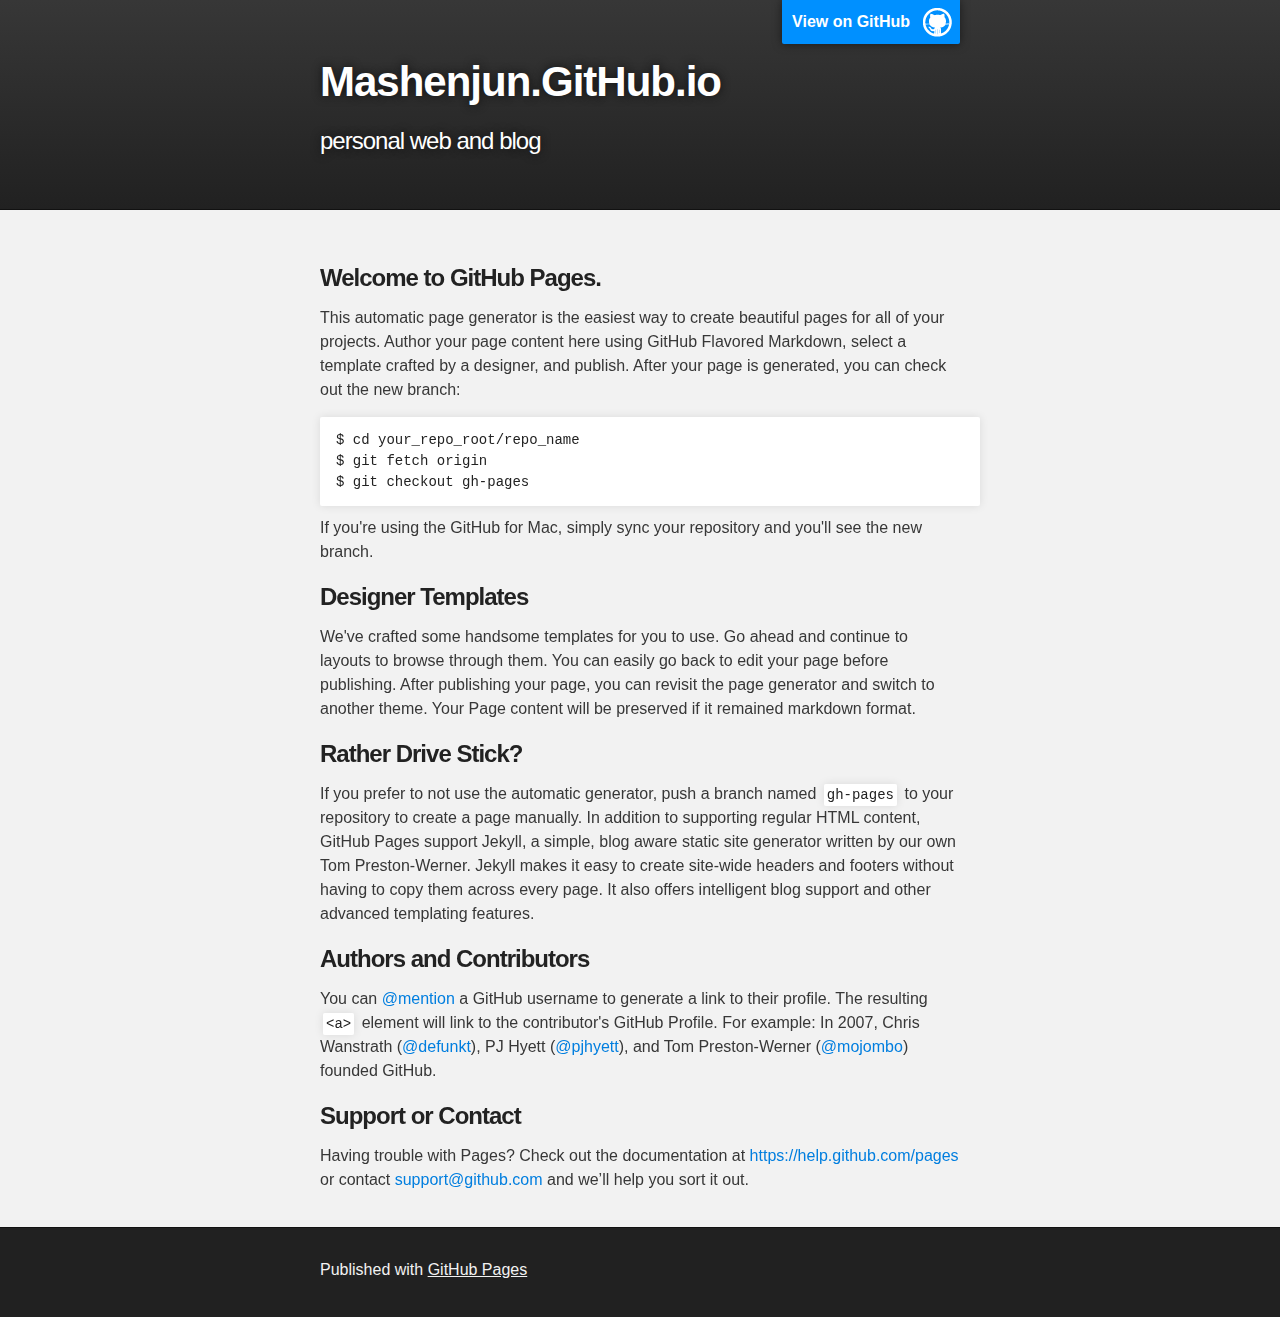
<file: index.html>
<!DOCTYPE html>
<html>

  <head>
    <meta charset='utf-8'>
    <meta http-equiv="X-UA-Compatible" content="chrome=1">
    <meta name="description" content="Mashenjun.GitHub.io : personal web and blog">

    <link rel="stylesheet" type="text/css" media="screen" href="stylesheets/stylesheet.css">

    <title>Mashenjun.GitHub.io</title>
  </head>

  <body>

    <!-- HEADER -->
    <div id="header_wrap" class="outer">
        <header class="inner">
          <a id="forkme_banner" href="https://github.com/mashenjun">View on GitHub</a>

          <h1 id="project_title">Mashenjun.GitHub.io</h1>
          <h2 id="project_tagline">personal web and blog</h2>

        </header>
    </div>

    <!-- MAIN CONTENT -->
    <div id="main_content_wrap" class="outer">
      <section id="main_content" class="inner">
        <h3>
<a id="welcome-to-github-pages" class="anchor" href="#welcome-to-github-pages" aria-hidden="true"><span class="octicon octicon-link"></span></a>Welcome to GitHub Pages.</h3>

<p>This automatic page generator is the easiest way to create beautiful pages for all of your projects. Author your page content here using GitHub Flavored Markdown, select a template crafted by a designer, and publish. After your page is generated, you can check out the new branch:</p>

<pre><code>$ cd your_repo_root/repo_name
$ git fetch origin
$ git checkout gh-pages
</code></pre>

<p>If you're using the GitHub for Mac, simply sync your repository and you'll see the new branch.</p>

<h3>
<a id="designer-templates" class="anchor" href="#designer-templates" aria-hidden="true"><span class="octicon octicon-link"></span></a>Designer Templates</h3>

<p>We've crafted some handsome templates for you to use. Go ahead and continue to layouts to browse through them. You can easily go back to edit your page before publishing. After publishing your page, you can revisit the page generator and switch to another theme. Your Page content will be preserved if it remained markdown format.</p>

<h3>
<a id="rather-drive-stick" class="anchor" href="#rather-drive-stick" aria-hidden="true"><span class="octicon octicon-link"></span></a>Rather Drive Stick?</h3>

<p>If you prefer to not use the automatic generator, push a branch named <code>gh-pages</code> to your repository to create a page manually. In addition to supporting regular HTML content, GitHub Pages support Jekyll, a simple, blog aware static site generator written by our own Tom Preston-Werner. Jekyll makes it easy to create site-wide headers and footers without having to copy them across every page. It also offers intelligent blog support and other advanced templating features.</p>

<h3>
<a id="authors-and-contributors" class="anchor" href="#authors-and-contributors" aria-hidden="true"><span class="octicon octicon-link"></span></a>Authors and Contributors</h3>

<p>You can <a href="https://github.com/blog/821" class="user-mention">@mention</a> a GitHub username to generate a link to their profile. The resulting <code>&lt;a&gt;</code> element will link to the contributor's GitHub Profile. For example: In 2007, Chris Wanstrath (<a href="https://github.com/defunkt" class="user-mention">@defunkt</a>), PJ Hyett (<a href="https://github.com/pjhyett" class="user-mention">@pjhyett</a>), and Tom Preston-Werner (<a href="https://github.com/mojombo" class="user-mention">@mojombo</a>) founded GitHub.</p>

<h3>
<a id="support-or-contact" class="anchor" href="#support-or-contact" aria-hidden="true"><span class="octicon octicon-link"></span></a>Support or Contact</h3>

<p>Having trouble with Pages? Check out the documentation at <a href="https://help.github.com/pages">https://help.github.com/pages</a> or contact <a href="mailto:support@github.com">support@github.com</a> and we’ll help you sort it out.</p>
      </section>
    </div>

    <!-- FOOTER  -->
    <div id="footer_wrap" class="outer">
      <footer class="inner">
        <p>Published with <a href="http://pages.github.com">GitHub Pages</a></p>
      </footer>
    </div>

    

  </body>
</html>
</file>
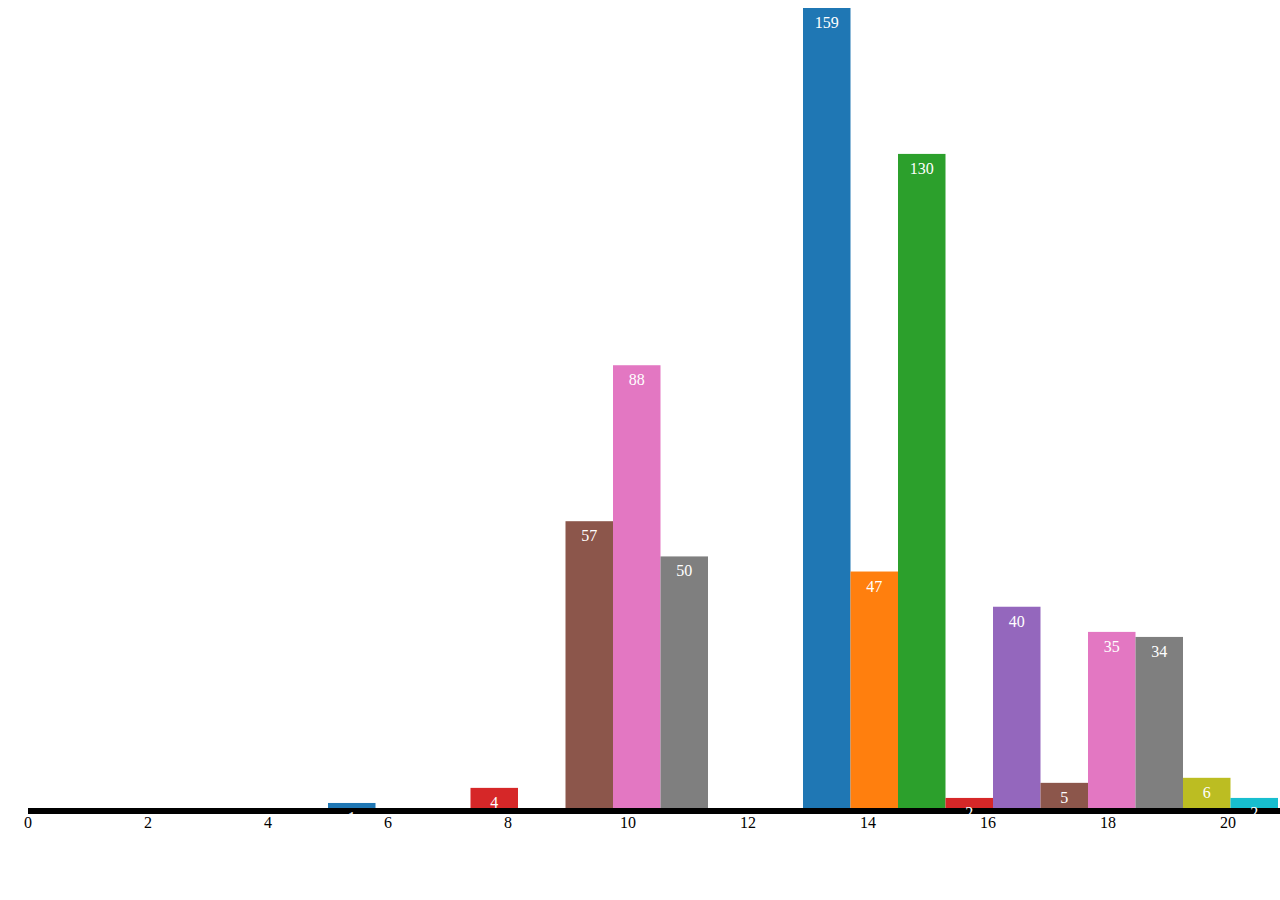
<file: DataVis/Histogram.html>
<!DOCTYPE html>  
<meta http-equiv="content-type" content="text/html" charset="utf-8">
<html>  
  <head> 
      <title>XML-Visualization.html</title>  
      <script type="text/javascript" src=JS/d3.min.js></script>  
  </head>
  <body>
    <script>
///////////////////////////////////

var dataset;

d3.xml("reed.xml", 
       function(error, data) {

  var startTimes = []; 
  //var StartTimes = [];  //timeformat

  if (error) { return console.warn(error); }
      //console.log(data);

  dataset = xmlToJSON2(data); 
      //console.log(dataset.children[0])

  dataset.children[0].children.forEach(function(course){      //children[0] is root
    if (typeof(course.children[8].children[0].textContent) !== "undefined"){ 
        var Hour = course.children[8].children[0].textContent.substring(0,2);
        var Min  = course.children[8].children[0].textContent.substring(3,5);
        var Mark  = course.children[8].children[0].textContent.substring(5,7);

        if(Mark==="PM"){
          Hour=parseInt(Hour)+12;
        }

        startTimes.push(parseInt(Hour)+parseInt(Min)/60);

        //var timeformat = d3.time.format("%H-%M");
        //StartTimes = timeformat.parse("startTimes");

        //console.log(startTimes)
        //console.log(StartTimes)
    }    
  });   //end of loop for searching startTime

///////////////////
      var width=1440,
          height=800,
          padding=50;

    	//d3.csv("master-simpledistance.csv", function(error, data){

    		//var map = data.map(function (i) { return parseInt(i.DD);})
        var map = startTimes;
        console.log(map);

    		var histogram = d3.layout.histogram()
    			.bins(24)
    			(map)

        var color=d3.scale.category10();

        var Ty = d3.scale.linear()
            .domain([0,d3.max(histogram.map(function (i){ return i.length; }))])
            .range([0,height]);

        var Tx = d3.scale.linear()
            .domain([0,24])//.domain([0,d3.max(map)])
            .range([0,width]);

        var xAxis = d3.svg.axis()
            .scale(Tx)
            .orient("bottom");

    		var canvas = d3.select("body").append("svg")
    			.attr("width",width)
    			.attr("height",height+padding)
          .append("g")
              .attr("transform","translate(20,0)");

        var group = canvas.append("g")
            .attr("transform","translate(0,"+ height +")")
            .call(xAxis);

    		var bars = canvas.selectAll(".bar")
    			.data(histogram)
    			.enter()
    			.append("g");

    		bars.append("rect")
    			.attr("x",function (d) { return Tx(d.x);})
    			.attr("y",function (d) { return height-Ty(d.y);})
    			.attr("width", function (d) { return Tx(d.dx);})
    			.attr("height", function (d) { return Ty(d.y);})
          .attr("fill", function(d) { return color(Tx(d.x));})

        bars.append("text")
          .attr("x",function (d) { return Tx(d.x);})
          .attr("y",function (d) { return height-Ty(d.y);})
          .attr("dy", "20px")
          .attr("dx", function (d) { return Tx(d.dx)/2;})
          .attr("fill","#fff")
          .attr("text-anchor","middle")
          .text(function (d) {return d.y;})

}) //end of xml reading

function xmlToJSON2(xml) {
  //console.log(xml.tagName)
  //console.log(xml.attributes)
    var o = {"tagName": xml.tagName};
    if(xml.attributes) {
        o.attributes = [];

        
        Array.prototype.forEach.call(xml.attributes, 
              function(a){
                  //console.log(a.name, a.value)
                  o.attributes[a.name] = a.value;
              }); //treat the attributes node list as an array
                  //and add each attribute to the object 
    }
    if (xml.textContent&&xml.textContent.length) {
        o["textContent"] = xml.textContent.trim();
        //console.log(xml.textContent)
    }
    if (xml.children.length) {        
        o.children = Array.prototype.map.call(xml.children,
                    function(child) {
                        return xmlToJSON2(child);
                    });
                //console.log(xml.children)
                //replace each xml object in the child array
                //with its JSON-ified version
    }
    
    return o;
}
    </script>
  </body>
</html>
</file>
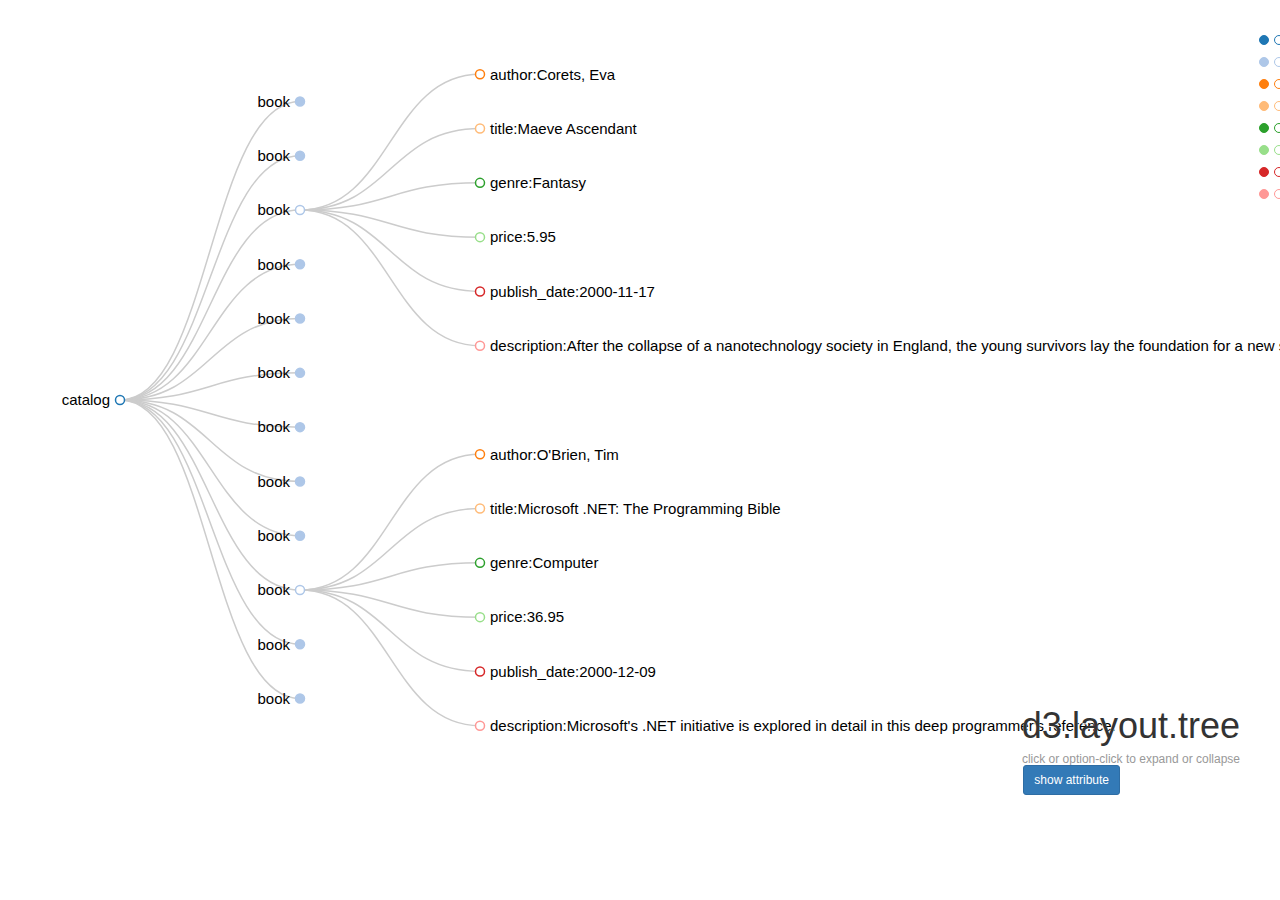
<file: DataVis/MycollaspeTreeV7.html>
<!DOCTYPE html>
<html>
<head>
	<title>My Tree</title>
	<script type="text/javascript" src=JS/d3.min.js></script>
	<script type="text/javascript" src=JS/xml2json.js></script>
	<script type="text/javascript" src=JS/index.js></script>
	<link rel="stylesheet" href="CSS/bootstrap.min.css" type="text/css" />
	<link rel="stylesheet" href="CSS/custom.css" type="text/css" />

</head>
<body>
	<div id="body">
      	<div id="footer" >
        	d3.layout.tree
        	<div class="hint">click or option-click to expand or collapse</div>

        	<div id="option">
			<input name="updateButton" id="updateButton"
    			type="button"
    			class="btn btn-primary btn-sm"
    			align="left"
    			value="show attribute"
    			onclick="updateData();"
    			transform="translate(0,10)"
				/>
			</div>
      </div>      
    </div>
<script type="text/javascript">
	var m = [20, 120, 20, 120],
    w = 1400 - m[1] - m[3],
    h = 800 - m[0] - m[2],
    i = 0,
    root;

    var selectednodes=[];
    var legendRectSize = 18;
    var legendSpacing = 4;
   	var shiftKey;
   	var buttonvalue = ["show attributes"];

/*	var canvas = d3.select("body").append("svg")
		.attr("width",2000)
		.attr("height",2000)
		.append("g")
			.attr("transform","translate(50,50)");*/

	var diagonal = d3.svg.diagonal()
    	.projection(function(d) { return [d.y, d.x]; });

	/*
	var diagonal = d3.svg.diagonal()
		.projection(function(d) { 
        return [d.y, d.x];      
    	});	
	*/

	var tree = d3.layout.tree()
    	.size([h, w]);

    var nodesandlinks = d3.select("#body")
    	.append("svg:svg")
	    	.attr("width", w + m[1] + m[3])
	    	.attr("height", h + m[0] + m[2])
	    	.attr("class", "nodesandlinks");
/*	    .append("svg:g")
	  		.attr("class","nodesandlinks")
	    	.attr("transform", "translate(" + m[3] + "," + m[0] + ")");*/

	    //vis.append("g").attr("class","test");

	var vis = d3.select(".nodesandlinks").append("svg:g")
	  		.attr("class","vis")
	    	.attr("transform", "translate(" + m[3] + "," + m[0] + ")");



	d3.select("body")
    .attr("tabindex", 1)
    .on("keydown.brush", keyflip)
    .on("keyup.brush", keyflip)
    .each(function() { this.focus(); })

	var nodes;
	var colour1 = d3.scale.category20();
	var xmlDoc=loadXMLDoc("book.xml");
	var dom = xmlDoc.documentElement;
	var x2j = xml2json(dom);
	var tagset = {};
	var taglist = [];
	var attrnodes = [];
	var attrlinks = [];
	//console.log(x2j);

	d3.xml("book.xml", function(xml){
		//create nodes with the xml data
		var nodes = tree.nodes(xml)
		var temp = tree.nodes(xml).splice(1,1).shift()
		nodes.shift();

		root = xmlToJSON2(temp);
		root.x0 = h/2
		root.y0 = 0;	

		for (element in nodes) {
			var key = nodes[element].localName
			if ((key in tagset)==false){
				tagset[key]=colour1(key);
				//console.log(key);
				taglist.push({key:key,value:colour1(key)});
			}
		}


		  function toggleAll(d) {
		    if (d.children) {
		      d.children.forEach(toggleAll);
		      toggle(d);
		    }
		  }

		//add button 
		
		// var button = d3.select("#footer")
		// 	.append("input")
		// 	.attr("type","button")
		// 	.attr("class","button123")
		// 	.attr("value", "show attributes");
			

		//add legend
		var legend = vis.selectAll('.legend')
				.data(taglist)
                .enter()
                .append("g")
                .attr("class", "legend")
                .attr('transform', function(d, i) {
                    var height = legendRectSize + legendSpacing;
                    var offset =  height * taglist.length / 2;
                    var horz = -2 * legendRectSize+w+20;
                    var vert = i * height +20;
                    return 'translate(' + horz + ',' + vert + ')';
                });

            legend.append('circle')
                .attr('r', 4.5)
                .style('fill', function(d,i){  return taglist[i].value;})
                .style('stroke',function(d,i){return  taglist[i].value;});

            legend.append('circle')
                .attr('r', 4.5)
                .style('fill', function(d,i){  return "#fff";})
                .style('stroke',function(d,i){return  taglist[i].value;})
                .attr('transform', function(d, i) {
                    return 'translate(' + 15 + ',' +0+ ')';
                });

            legend.append('text')
                .attr('x', legendRectSize + legendSpacing+5)
                .attr('y', legendRectSize - legendSpacing-10)
                .text(function(d,i) { return taglist[i].key;});



		root.children.forEach(toggleAll);
  		toggle(root.children[2]);
  		toggle(root.children[2].children[2]);
  		toggle(root.children[9]);
  		toggle(root.children[9].children[0]);

  		update(root);

	});

		d3.select(".vis").append("g")
      //.datum(function() { return {selected: false, previouslySelected: false}; })
      .attr("class", "brush")
      .call(d3.svg.brush()
        .x(d3.scale.identity().domain([-20, w]))
        .y(d3.scale.identity().domain([0, h]))
        .on("brushstart", function() {
        	 //console.log(vis.selectAll("circle"));
          vis.selectAll("circle").each(function(d) { d.previouslySelected = shiftKey && d.selected; });
        })
        .on("brush", function() {
          var extent = d3.event.target.extent();
          vis.selectAll(".Snode").style("stroke", function(d) {

            d.selected = d.previouslySelected ^
                (extent[0][0] <= d.y && d.y < extent[1][0]
                && extent[0][1] <= d.x && d.x < extent[1][1]);
                 console.log(d);
                return d.selected==1?"red":colour1(d.Name);
          	})
          	// console.log(vis.selectAll("circle"));
      	})
        .on("brushend", function() {
          d3.event.target.clear();
          d3.select(this).call(d3.event.target);
        })
        );

     function updateData() {
    		var btnVal=document.getElementById("updateButton");
    		if(btnVal.value=="show attribute")
    		{
        		btnVal.value="show structure";
        		showAttr();
    		}
    		else{
    			btnVal.value="show attribute";
    			showStru();
    		}
      	}


    function showStru(){

    	vis.selectAll("*").remove();

    		attrnodes=[];
    		attrlinks=[];
    			  function toggleAll(d) {
		    if (d.children) {
		      d.children.forEach(toggleAll);
		      toggle(d);
		    }
		  }



		  d3.select(".vis").append("g")
      //.datum(function() { return {selected: false, previouslySelected: false}; })
      .attr("class", "brush")
      .call(d3.svg.brush()
        .x(d3.scale.identity().domain([-20, w]))
        .y(d3.scale.identity().domain([0, h]))
        .on("brushstart", function() {
        	 //console.log(vis.selectAll("circle"));
          vis.selectAll("circle").each(function(d) { d.previouslySelected = shiftKey && d.selected; });
        })
        .on("brush", function() {
          var extent = d3.event.target.extent();
          vis.selectAll(".Snode").style("stroke", function(d) {
            d.selected = d.previouslySelected ^
                (extent[0][0] <= d.y && d.y < extent[1][0]
                && extent[0][1] <= d.x && d.x < extent[1][1]);
                return d.selected==1?"red":colour1(d.Name);
          	})
          	// console.log(vis.selectAll("circle"));
      	})
        .on("brushend", function() {
          d3.event.target.clear();
          d3.select(this).call(d3.event.target);

        })
        );
    			var legend = vis.selectAll('.legend')
				.data(taglist)
                .enter()
                .append("g")
                .attr("class", "legend")
                .attr('transform', function(d, i) {
                    var height = legendRectSize + legendSpacing;
                    var offset =  height * taglist.length / 2;
                    var horz = -2 * legendRectSize+w+20;
                    var vert = i * height+20 ;
                    return 'translate(' + horz + ',' + vert + ')';
                });

            legend.append('circle')
                .attr('r', 4.5)
                .style('fill', function(d,i){  return taglist[i].value;})
                .style('stroke',function(d,i){return  taglist[i].value;});

            legend.append('circle')
                .attr('r', 4.5)
                .style('fill', function(d,i){  return "#fff";})
                .style('stroke',function(d,i){return  taglist[i].value;})
                .attr('transform', function(d, i) {
                    return 'translate(' + 15 + ',' +0+ ')';
                });

            legend.append('text')
                .attr('x', legendRectSize + legendSpacing+5)
                .attr('y', legendRectSize - legendSpacing-10)
                .text(function(d,i) { return taglist[i].key;});

		root.children.forEach(toggleAll);
  		toggle(root.children[2]);
  		toggle(root.children[2].children[2]);
  		toggle(root.children[9]);
  		toggle(root.children[9].children[0]);

  		update(root);

  	

    }

    function showAttr() {
    	var k =0;
    	var num =0;

		var palette = {
      "lightgray": "#819090",
      "gray": "#708284",
      "mediumgray": "#536870",
      "darkgray": "#475B62",

      "darkblue": "#0A2933",
      "darkerblue": "#042029",

      "paleryellow": "#FCF4DC",
      "paleyellow": "#EAE3CB",
      "yellow": "#A57706",
      "orange": "#BD3613",
      "red": "#D11C24",
      "pink": "#C61C6F",
      "purple": "#595AB7",
      "blue": "#2176C7",
      "green": "#259286",
      "yellowgreen": "#738A05"
  }
    	console.log("dfaisdufh");

    	var force = d3.layout.force()
		    .gravity(0)
		    .charge(-100)
		    .linkDistance(50)
		    .chargeDistance(30) 
		    .alpha(0)
		    .size([w, h]);

		vis.selectAll("circle").each(function(d) {
			if (d.selected==1) {
				attrnodes.push({ "nodename": d.Name,"attrnum" : d.attributes.length});
				k=k+1
				if (d.attributes.length!=0) {
					
					for (var i = 0; i<d.attributes.length; i++) {
						attrnodes.push({"attrname": d.attributes[i].name , "attrvalue": d.attributes[i].value});
						attrlinks.push({"source":attrnodes.length-1,"target":attrnodes.length-2-i});
					}
				}
			}
		});

	console.log(attrlinks);
	console.log("k="+k)
 	attrnodes.forEach(function (d,i){
      if (d.nodename) {
      	d.fixed = true;       
        d.y = (i+1-num)<=k/2?h/3:2*h/3;
        d.x = ((i+1-num)<=k/2?(i+1-num)*(w/(k/2+1)):(i+1-num-k/2)*(w/(k/2+1)))-100;  
        console.log(d.y);
        num=num+d.attrnum;
    	}
  });   

 	attrlinks.forEach(function (d,i){
 		attrnodes[d.source].x=attrnodes[d.target].x;
 		attrnodes[d.source].y=attrnodes[d.target].y+10;
 	});

	 	  force
	      .nodes(attrnodes)
	      .links(attrlinks)
	      .start();

	vis.selectAll("*").remove();

	var Alink = vis.selectAll("line.link")
      .data(attrlinks)
    .enter().append("svg:line")
      .attr("class", "link")
      .attr("x1", function(d) { return d.source.x; })
      .attr("y1", function(d) { return d.source.y; })
      .attr("x2", function(d) { return d.target.x; })
      .attr("y2", function(d) { return d.target.y; });


        var Anode = vis.selectAll("circle.node")
          .data(attrnodes)
          .enter().append("g")
          .attr("class", "node")
          .call(force.drag);

  		var Acircle = Anode.append("svg:circle")
	      .attr("class", "circle")
	      // .attr("cx", function(d) { return d.x; })
	      // .attr("cy", function(d) { return d.y; })
	      .attr("r", function(d) {  return d.nodename?5:3; })
	      .style("fill", function(d) { return d.nodename?palette.yellowgreen:palette.pink; });
      

  		var Atext = Anode.append("text")
          .text(function(d, i) {  return d.nodename?d.nodename:d.attrname+":"+d.attrvalue; })          


	force.on("tick", function() {

	    Alink.attr("x1", function(d) { return d.source.x; })
	        .attr("y1", function(d) { return d.source.y; })
	        .attr("x2", function(d) { return d.target.x; })
	        .attr("y2", function(d) { return d.target.y; });

	    Anode.attr("transform", function(d,i) {
	      return "translate("+d.x+","+d.y+")";
	    })
	   
	    // circle.attr("cx", function(d) { return d.x; })
	    //     .attr("cy", function(d) { return d.y; });
	  });

    }

    var tip = d3.tip()
	  .attr('class', 'd3-tip')
	  .attr('opacity','0.5')
	  .offset([-10, 0])
	  .html(function(d) {
	  	console.log(d);
	  	var output = "";
	  	for (var i=0;i<d.attributes.length; i++  ) {
	  		output = output.concat("<strong>"+d.attributes[i].name+":</strong> <span style='color:red'>" + d.attributes[i].nodeValue + " </span>");

	  	}
	  	
	    return output==""?"<strong>No Attr</strong>":output;
  })

	vis.call(tip);

	function update(source) {
		  var duration = d3.event && d3.event.altKey ? 5000 : 500;

		  // Compute the new tree layout.
		  var nodes = tree.nodes(root).reverse();

		  // Normalize for fixed-depth.
		  nodes.forEach(function(d) { d.y = d.depth * 180; });

		  // Update the nodes…
		  var node = vis.selectAll("g.node")
		      .data(nodes, function(d) { return d.id || (d.id = ++i); });

		  // Enter any new nodes at the parent's previous position.
		  var nodeEnter = node.enter().append("svg:g")
		      .attr("class", "node")
		      .attr("transform", function(d) { return "translate(" + source.y0 + "," + source.x0 + ")"; })
		      .on("click", function(d) { toggle(d); update(d); });

		  nodeEnter.append("svg:circle")
		      .attr("r", 1e-6)
		      .style("stroke",function(d) {return colour1(d.Name);})
		      .style("fill", function(d) { return d._children ? colour1(d.Name) : "#fff"; })
		      .on("mouseover",tip.show)
		      .on("mouseout",tip.hide);

		  nodeEnter.append("svg:text")
		      .attr("x", function(d) { return d.children || d._children ? -10 : 10; })
		      .attr("dy", ".35em")
		      .attr("text-anchor", function(d) { return d.children || d._children ? "end" : "start"; })
		      .text(function(d) { return d.hasChildren==true?d.Name:d.Name+":"+d.textContent; })
		      .style("fill-opacity", 1e-6);

		  // Transition nodes to their new position.
		  var nodeUpdate = node.transition()
		      .duration(duration)
		      .attr("transform", function(d) { return "translate(" + d.y + "," + d.x + ")"; });

		  nodeUpdate.select("circle")
		      .attr("r", 4.5)
		      .attr("class","Snode")
		      .style("stroke",function(d) {return colour1(d.Name);})
		      .style("fill", function(d) { return d._children ? colour1(d.Name) : "#fff"; });

		  nodeUpdate.select("text")
		      .style("fill-opacity", 1);

		  // Transition exiting nodes to the parent's new position.
		  var nodeExit = node.exit().transition()
		      .duration(duration)
		      .attr("transform", function(d) { return "translate(" + source.y + "," + source.x + ")"; })
		      .remove();

		  nodeExit.select("circle")
		      .attr("r", 1e-6);

		  nodeExit.select("text")
		      .style("fill-opacity", 1e-6);

		  // Update the links…
		  var link = vis.selectAll("path.link")
		      .data(tree.links(nodes), function(d) { return d.target.id; });

		  // Enter any new links at the parent's previous position.
		  link.enter().insert("svg:path", "g")
		      .attr("class", "link")
		      .attr("d", function(d) {
		        var o = {x: source.x0, y: source.y0};
		        return diagonal({source: o, target: o});
		      })
		    .transition()
		      .duration(duration)
		      .attr("d", diagonal);

		  // Transition links to their new position.
		  link.transition()
		      .duration(duration)
		      .attr("d", diagonal);

		  // Transition exiting nodes to the parent's new position.
		  link.exit().transition()
		      .duration(duration)
		      .attr("d", function(d) {
		        var o = {x: source.x, y: source.y};
		        return diagonal({source: o, target: o});
		      })
		      .remove();

		  // Stash the old positions for transition.
		  nodes.forEach(function(d) {
		    d.x0 = d.x;
		    d.y0 = d.y;
		  });
	}

	function toggle(d) {
		if (d.children) {
			d._children = d.children;
			d.children = null;
		} 
		  else {
		    d.children = d._children;
		    d._children = null;
		}
	}

	function xmlToJSON2(xml) {
		var o={};
		if (xml.tagName){
			 o = {"Name": xml.tagName};
			}
		else {
			o = {"Name": "document"};
		}
	    if(xml.attributes) {
	    	var temp = [];
	        o.attributes = xml.attributes;
	     //    Array.prototype.forEach.call(xml.attributes, 
	     //          function(a){
	     //          		temp.push( {a.name:a.value} );
	     //              //o.attributes[a.name] = a.value;
	     //          }); //treat the attributes node list as an array
	     //              //and add each attribute to the object
	    	// o.attributes=temp;
	    }

	    if (xml.textContent&&xml.textContent.length) {
	        o["textContent"] = xml.textContent.trim();
	    }
	    if (xml.children && xml.children.length) {
	    	console.log(xml.children);
	        o.children = Array.prototype.map.call(xml.children,
	                    function(child) {
	                        return xmlToJSON2(child);
	                    });
	                //replace each xml object in the child array
	                //with its JSON-ified version
	    }

	    if (xml.depth) {
	        o.depth = xml.depth-1;
	    }
	   	if (xml.x) {
	        o.x = xml.x;
	    }
	   	if (xml.y) {
	        o.y = xml.y;
	    }
	    if (xml.childElementCount>=0) {
	    	o.hasChildren = xml.childElementCount==0?false:true;
	    }

	    return o;
	    
	}

	function parseXml(xml) {
	   var dom = null;
	   if (window.DOMParser) {
	      try { 
	         dom = (new DOMParser()).parseFromString(xml, "text/xml"); 
	      } 
	      catch (e) { dom = null; }
	   }
	   else if (window.ActiveXObject) {
	      try {
	         dom = new ActiveXObject('Microsoft.XMLDOM');
	         dom.async = false;
	         if (!dom.loadXML(xml)) // parse error ..

	            window.alert(dom.parseError.reason + dom.parseError.srcText);
	      } 
	      catch (e) { dom = null; }
	   }
	   else
	      alert("cannot parse xml string!");
	   return dom;
	}

	function loadXMLDoc(filename){
		if (window.XMLHttpRequest)
		  {
		  xhttp=new XMLHttpRequest();
		  }
		else // code for IE5 and IE6
		  {
		  xhttp=new ActiveXObject("Microsoft.XMLHTTP");
		  }
		xhttp.open("GET",filename,false);
		xhttp.send();
		return xhttp.responseXML;
	}

	function keyflip() {
	  	shiftKey = d3.event.shiftKey || d3.event.metaKey;
	}
	</script>
</body>
</html>
</file>
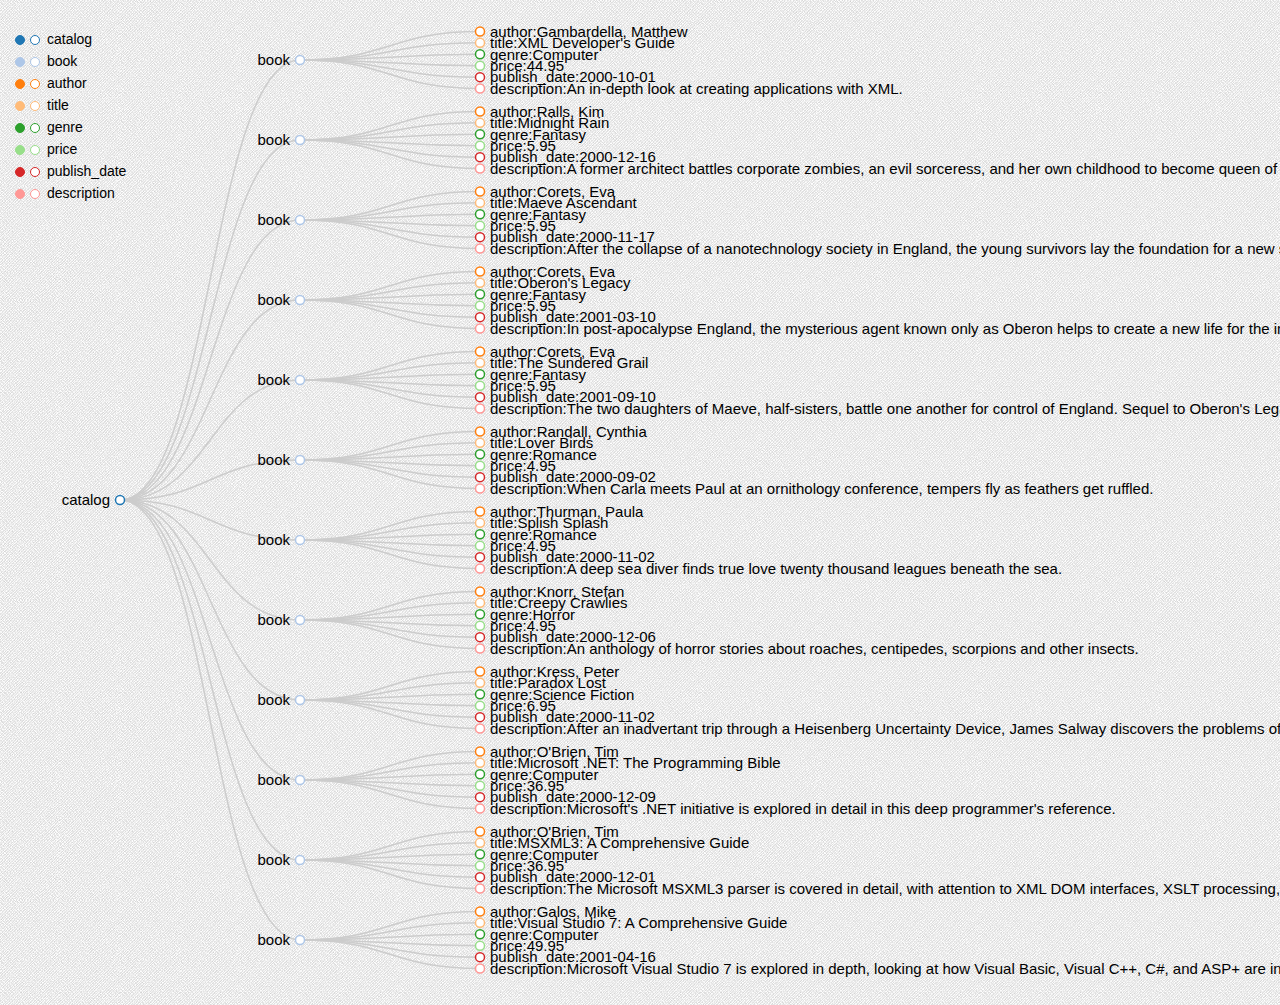
<file: DataVis/XMLViewbook.html>
<!DOCTYPE html>
<html>
<head>
	<title>My Tree</title>
	<script type="text/javascript" src=JS/d3.min.js></script>
	<script type="text/javascript" src=JS/xml2json.js></script>
	<script type="text/javascript" src=JS/index.js></script>
	<link rel="stylesheet" href="CSS/bootstrap.min.css" type="text/css" />
	<link rel="stylesheet" href="CSS/custom.css" type="text/css" />

</head>
<body background="background.png">
	<div id="body">
      	<div id="footer" style= "top:850px; right:1370px;">
        	XML.View   
        	<div class="hint">click or option-click to expand or collapse</div>

        	<div id="option">
			<input name="updateButton" id="updateButton"
    			type="button"
    			class="btn btn-primary btn-sm"
    			align="right"
    			value="show attribute"
    			onclick="updateData();"
    			style="top:10px; left:0px;"
				/>
			</div>
      </div>      
    </div>
<script type="text/javascript">
	var m = [20, 120, 20, 120],
    w = 1400 - m[1] - m[3],
    h = 1000 - m[0] - m[2],
    i = 0,
    root;

    var selectednodes=[];
    var legendRectSize = 18;
    var legendSpacing = 4;
   	var shiftKey;
   	var buttonvalue = ["show attributes"];
   	var flag=0;

/*	var canvas = d3.select("body").append("svg")
		.attr("width",2000)
		.attr("height",2000)
		.append("g")
			.attr("transform","translate(50,50)");*/

	var diagonal = d3.svg.diagonal()
    	.projection(function(d) { return [d.y, d.x]; });

	/*
	var diagonal = d3.svg.diagonal()
		.projection(function(d) { 
        return [d.y, d.x];      
    	});	
	*/

	var tree = d3.layout.tree()
    	.size([h, w]);

    var nodesandlinks = d3.select("#body")
    	.append("svg:svg")
	    	.attr("width", w + m[1] + m[3])
	    	.attr("height", h + m[0] + m[2])
	    	.attr("class", "nodesandlinks");
/*	    .append("svg:g")
	  		.attr("class","nodesandlinks")
	    	.attr("transform", "translate(" + m[3] + "," + m[0] + ")");*/

	    //vis.append("g").attr("class","test");

	var vis = d3.select(".nodesandlinks").append("svg:g")
	  		.attr("class","vis")
	    	.attr("transform", "translate(" + m[3] + "," + m[0] + ")");



	d3.select("body")
    .attr("tabindex", 1)
    .on("keydown.brush", keyflip)
    .on("keyup.brush", keyflip)
    .each(function() { this.focus(); })

	var nodes=[];
	var colour1 = d3.scale.category20();
	var colour2 = d3.scale.category20b();
	var xmlDoc=loadXMLDoc("book.xml");
	var dom = xmlDoc.documentElement;
	var x2j = xml2json(dom);
	var tagset = {};
	var taglist = [];
	var attrnodes = [];
	var attrlinks = [];


	d3.xml("book.xml", function(xml){
		//create nodes with the xml data
		nodes = tree.nodes(xml)
		console.log("!!!!");
		console.log(nodes);
		var temp = tree.nodes(xml).splice(1,1).shift()
		nodes.shift();

		root = xmlToJSON2(temp);
		root.x0 = h/2
		root.y0 = 0;	

		for (element in nodes) {
			var key = nodes[element].localName
			if ((key in tagset)==false){
				tagset[key]=colour1(key);
				//console.log(key);
				taglist.push({key:key,value:colour1(key)});
			}
		}


		  function toggleAll(d) {
		    if (d.children) {
		      d.children.forEach(toggleAll);
		      toggle(d);
		    }
		  }

		//add button 
		
		// var button = d3.select("#footer")
		// 	.append("input")
		// 	.attr("type","button")
		// 	.attr("class","button123")
		// 	.attr("value", "show attributes");
			

		//add legend
		var legend = vis.selectAll('.legend')
				.data(taglist)
                .enter()
                .append("g")
                .attr("class", "legend")
                .attr('transform', function(d, i) {
                    var height = legendRectSize + legendSpacing;
                    var offset =  height * taglist.length / 2;
                    var horz = -100/*-2 * legendRectSize+w+20*/;
                    var vert = i * height +20;
                    return 'translate(' + horz + ',' + vert + ')';
                });

            legend.append('circle')
                .attr('r', 4.5)
                .style('fill', function(d,i){  return taglist[i].value;})
                .style('stroke',function(d,i){return  taglist[i].value;});

            legend.append('circle')
                .attr('r', 4.5)
                .style('fill', function(d,i){  return "#fff";})
                .style('stroke',function(d,i){return  taglist[i].value;})
                .attr('transform', function(d, i) {
                    return 'translate(' + 15 + ',' +0+ ')';
                });

            legend.append('text')
                .attr('x', legendRectSize + legendSpacing+5)
                .attr('y', legendRectSize - legendSpacing-10)
                .text(function(d,i) { return taglist[i].key;});



		//root.children.forEach(toggleAll);
		//console.log(root.children);

		// for (var i=0;i<root.children.length;i++){
		// 	console.log(i);
		// 	console.log(root.children[i].children);
		// 	toggle(root.children[i]);
		// 	console.log(root.children[i]);
		// }
		//toggle(root.children[0]);
		//toggle(root.children[0].children[0]);

  		update(root);

	});

		d3.select(".vis").append("g")
      //.datum(function() { return {selected: false, previouslySelected: false}; })
      .attr("class", "brush")
      .call(d3.svg.brush()
        .x(d3.scale.identity().domain([-20, w]))
        .y(d3.scale.identity().domain([0, h]))
        .on("brushstart", function() {
        	 //console.log(vis.selectAll("circle"));
          vis.selectAll("circle").each(function(d) { d.previouslySelected = shiftKey && d.selected; });
        })
        .on("brush", function() {
          var extent = d3.event.target.extent();
          vis.selectAll(".Snode").style("stroke", function(d) {

            d.selected = d.previouslySelected ^
                (extent[0][0] <= d.y && d.y < extent[1][0]
                && extent[0][1] <= d.x && d.x < extent[1][1]);
                flag=flag+d.selected;
                console.log(flag);
                return d.selected==1?"red":colour1(d.Name);
          	})
          	// console.log(vis.selectAll("circle"));
      	})
        .on("brushend", function() {
          d3.event.target.clear();
          d3.select(this).call(d3.event.target);
        })
        );

     function updateData() {

	     		var btnVal=document.getElementById("updateButton");
	    		if(btnVal.value=="show attribute")
	    		{
	    			if (flag>0) {
     						flag=0;
     						btnVal.value="show structure";
	        				showAttr();
     					}
     				else{
     					alert("Please choose nodes!");
     				}
	        		
	    		}
	    		else{
	    			btnVal.value="show attribute";
	    			showStru();
	    		}
     		}

    		

     


    function showStru(){

    	vis.selectAll("*").remove();

    		attrnodes=[];
    		attrlinks=[];
    			  function toggleAll(d) {
		    if (d.children) {
		      d.children.forEach(toggleAll);
		      toggle(d);
		    }
		  }



		  d3.select(".vis").append("g")
      //.datum(function() { return {selected: false, previouslySelected: false}; })
      .attr("class", "brush")
      .call(d3.svg.brush()
        .x(d3.scale.identity().domain([-20, w]))
        .y(d3.scale.identity().domain([0, h]))
        .on("brushstart", function() {
        	 //console.log(vis.selectAll("circle"));
          vis.selectAll("circle").each(function(d) { d.previouslySelected = shiftKey && d.selected; });
        })
        .on("brush", function() {
          var extent = d3.event.target.extent();
          vis.selectAll(".Snode").style("stroke", function(d) {
            d.selected = d.previouslySelected ^
                (extent[0][0] <= d.y && d.y < extent[1][0]
                && extent[0][1] <= d.x && d.x < extent[1][1]);
                flag = flag+d.selected;
                return d.selected==1?"red":colour1(d.Name);
          	})
          	// console.log(vis.selectAll("circle"));
      	})
        .on("brushend", function() {
          d3.event.target.clear();
          d3.select(this).call(d3.event.target);

        })
        );
    			var legend = vis.selectAll('.legend')
				.data(taglist)
                .enter()
                .append("g")
                .attr("class", "legend")
                .attr('transform', function(d, i) {
                    var height = legendRectSize + legendSpacing;
                    var offset =  height * taglist.length / 2;
                    var horz = -100/*-2 * legendRectSize+w+20*/;
                    var vert = i * height+20 ;
                    return 'translate(' + horz + ',' + vert + ')';
                });

            legend.append('circle')
                .attr('r', 4.5)
                .style('fill', function(d,i){  return taglist[i].value;})
                .style('stroke',function(d,i){return  taglist[i].value;});

            legend.append('circle')
                .attr('r', 4.5)
                .style('fill', function(d,i){  return "#fff";})
                .style('stroke',function(d,i){return  taglist[i].value;})
                .attr('transform', function(d, i) {
                    return 'translate(' + 15 + ',' +0+ ')';
                });

            legend.append('text')
                .attr('x', legendRectSize + legendSpacing+5)
                .attr('y', legendRectSize - legendSpacing-10)
                .text(function(d,i) { return taglist[i].key;});

		

		// if(root.children.length>0) {
		// 	for (element in root.children) {
		// 		console.log(element);
		// 	toggle(element);

		// 		if (element.children.length>0) {
		// 			toggle(element.children[0]);
		// 		}
		// 	}
		// }
		//root.children.forEach(toggleAll);
		
  		//toggle(root.children[root.children.length-1]);


  		update(root);

  	

    }

    function showAttr() {
    	var k =0;
    	var num =0;

		var palette = {
      "lightgray": "#819090",
      "gray": "#708284",
      "mediumgray": "#536870",
      "darkgray": "#475B62",

      "darkblue": "#0A2933",
      "darkerblue": "#042029",

      "paleryellow": "#FCF4DC",
      "paleyellow": "#EAE3CB",
      "yellow": "#A57706",
      "orange": "#BD3613",
      "red": "#D11C24",
      "pink": "#C61C6F",
      "purple": "#595AB7",
      "blue": "#2176C7",
      "green": "#259286",
      "yellowgreen": "#738A05"
  }

    	var force = d3.layout.force()
		    .gravity(0)
		    .charge(-100)
		    .linkDistance(60)
		    .chargeDistance(30) 
		    .alpha(0)
		    .size([w, h]);

		vis.selectAll("circle").each(function(d) {
			if (d.selected==1) {
				attrnodes.push({ "nodename": d.Name,"attrnum" : d.attributes.length});
				k=k+1
				if (d.attributes.length!=0) {
					
					for (var i = 0; i<d.attributes.length; i++) {
						attrnodes.push({"attrname": d.attributes[i].name , "attrvalue": d.attributes[i].value});
						attrlinks.push({"source":attrnodes.length-1,"target":attrnodes.length-2-i});
					}
				}
			}
		});


 	attrnodes.forEach(function (d,i){
      if (d.nodename) {
      	d.fixed = true;       
        d.y = (i+1-num)<=k/2?h/3:2*h/3;
        d.x = ((i+1-num)<=k/2?(i+1-num)*(w/(k/2+1)):(i+1-num-k/2)*(w/(k/2+1)))-100;  

        num=num+d.attrnum;
    	}
  });   

 	attrlinks.forEach(function (d,i){
 		attrnodes[d.source].x=attrnodes[d.target].x;
 		attrnodes[d.source].y=attrnodes[d.target].y+10;
 	});

	 	  force
	      .nodes(attrnodes)
	      .links(attrlinks)
	      .start();

	vis.selectAll("*").remove();

	var Alink = vis.selectAll("line.link")
      .data(attrlinks)
    .enter().append("svg:line")
      .attr("class", "link")
      .attr("x1", function(d) { return d.source.x; })
      .attr("y1", function(d) { return d.source.y; })
      .attr("x2", function(d) { return d.target.x; })
      .attr("y2", function(d) { return d.target.y; });


        var Anode = vis.selectAll("circle.node")
          .data(attrnodes)
          .enter().append("g")
          .attr("class", "node")
          .call(force.drag);

  		var Acircle = Anode.append("svg:circle")
	      .attr("class", "circle")
	      // .attr("cx", function(d) { return d.x; })
	      // .attr("cy", function(d) { return d.y; })
	      .style("opacity",function(d) {return d.nodename?0.7:1})
	      .attr("r", function(d) {  return d.nodename?7:4; })
	      .style("fill", function(d) { return d.nodename?palette.yellowgreen:colour1(d.attrvalue); });
      

  		var Atext = Anode.append("text")
  			.style("fill", function(d,i) {return d.nodename?"#000":colour1(d.attrvalue)/*+":"+d.attrvalue*/;})
          	.text(function(d, i) {  return d.nodename?d.nodename:d.attrname+":"/*+":"+d.attrvalue*/; })  

         Anode.append("text")
         	.style("fill", function(d,i) {return d.nodename?"#000":colour1(d.attrvalue)/*+":"+d.attrvalue*/;})
         	.attr("transform","translate(0,12)")
         	.text(function(d, i) {  return d.nodename?"":/*d.attrname+":"+*/d.attrvalue; });       


	force.on("tick", function() {

	    Alink.attr("x1", function(d) { return d.source.x; })
	        .attr("y1", function(d) { return d.source.y; })
	        .attr("x2", function(d) { return d.target.x; })
	        .attr("y2", function(d) { return d.target.y; });

	    Anode.attr("transform", function(d,i) {
	      return "translate("+d.x+","+d.y+")";
	    })
	   
	    // circle.attr("cx", function(d) { return d.x; })
	    //     .attr("cy", function(d) { return d.y; });
	  });

    }

    var tip = d3.tip()
	  .attr('class', 'd3-tip')
	  .attr('opacity','0.5')
	  .offset([-10, 0])
	  .html(function(d) {

	  	var output = "";
	  	for (var i=0;i<d.attributes.length; i++  ) {
	  		output = output.concat("<strong>"+d.attributes[i].name+":</strong>  <span style='color:red'>" + d.attributes[i].nodeValue + " </span> <br/>");

	  	}
	  	
	    return output==""?"<strong>No Attr</strong>":output;
  })

	vis.call(tip);

	function update(source) {
		  var duration = d3.event && d3.event.altKey ? 5000 : 500;

		  // Compute the new tree layout.
		  var nodes = tree.nodes(root).reverse();

		  // Normalize for fixed-depth.
		  nodes.forEach(function(d) { d.y = d.depth * 180; });

		  // Update the nodes…
		  var node = vis.selectAll("g.node")
		      .data(nodes, function(d) { return d.id || (d.id = ++i); });

		  // Enter any new nodes at the parent's previous position.
		  var nodeEnter = node.enter().append("svg:g")
		      .attr("class", "node")
		      .attr("transform", function(d) { return "translate(" + source.y0 + "," + source.x0 + ")"; })
		      .on("click", function(d) { toggle(d); update(d); });

		  nodeEnter.append("svg:circle")
		      .attr("r", 1e-6)
		      .style("stroke",function(d) {return colour1(d.Name);})
		      .style("fill", function(d) { return d._children ? colour1(d.Name) : "#fff"; })
		      .on("mouseover",tip.show)
		      .on("mouseout",tip.hide);

		  nodeEnter.append("svg:text")
		      .attr("x", function(d) { return d.children || d._children ? -10 : 10; })
		      .attr("dy", ".35em")
		      .attr("text-anchor", function(d) { return d.children || d._children ? "end" : "start"; })
		      .text(function(d) { return d.hasChildren==true?d.Name:d.Name+":"+d.textContent; })
		      .style("fill-opacity", 1e-6);

		  // Transition nodes to their new position.
		  var nodeUpdate = node.transition()
		      .duration(duration)
		      .attr("transform", function(d) { return "translate(" + d.y + "," + d.x + ")"; });

		  nodeUpdate.select("circle")
		      .attr("r", 4.5)
		      .attr("class","Snode")
		      .style("stroke",function(d) {return colour1(d.Name);})
		      .style("fill", function(d) { return d._children ? colour1(d.Name) : "#fff"; });

		  nodeUpdate.select("text")
		      .style("fill-opacity", 1);

		  // Transition exiting nodes to the parent's new position.
		  var nodeExit = node.exit().transition()
		      .duration(duration)
		      .attr("transform", function(d) { return "translate(" + source.y + "," + source.x + ")"; })
		      .remove();

		  nodeExit.select("circle")
		      .attr("r", 1e-6);

		  nodeExit.select("text")
		      .style("fill-opacity", 1e-6);

		  // Update the links…
		  var link = vis.selectAll("path.link")
		      .data(tree.links(nodes), function(d) { return d.target.id; });

		  // Enter any new links at the parent's previous position.
		  link.enter().insert("svg:path", "g")
		      .attr("class", "link")
		      .attr("d", function(d) {
		        var o = {x: source.x0, y: source.y0};
		        return diagonal({source: o, target: o});
		      })
		    .transition()
		      .duration(duration)
		      .attr("d", diagonal);

		  // Transition links to their new position.
		  link.transition()
		      .duration(duration)
		      .attr("d", diagonal);

		  // Transition exiting nodes to the parent's new position.
		  link.exit().transition()
		      .duration(duration)
		      .attr("d", function(d) {
		        var o = {x: source.x, y: source.y};
		        return diagonal({source: o, target: o});
		      })
		      .remove();

		  // Stash the old positions for transition.
		  nodes.forEach(function(d) {
		    d.x0 = d.x;
		    d.y0 = d.y;
		  });
	}

	function toggle(d) {

		if (d.children) {
			d._children = d.children;
			d.children = null;
		} 
		  else {
		    d.children = d._children;
		    d._children = null;
		}
	}

	function xmlToJSON2(xml) {
		var o={};
		if (xml.tagName){
			 o = {"Name": xml.tagName};
			}
		else {
			o = {"Name": "document"};
		}
	    if(xml.attributes) {
	    	var temp = [];
	        o.attributes = xml.attributes;
	     //    Array.prototype.forEach.call(xml.attributes, 
	     //          function(a){
	     //          		temp.push( {a.name:a.value} );
	     //              //o.attributes[a.name] = a.value;
	     //          }); //treat the attributes node list as an array
	     //              //and add each attribute to the object
	    	// o.attributes=temp;
	    }

	    if (xml.textContent&&xml.textContent.length) {
	        o["textContent"] = xml.textContent.trim();
	    }
	    if (xml.children && xml.children.length) {
	        o.children = Array.prototype.map.call(xml.children,
	                    function(child) {
	                        return xmlToJSON2(child);
	                    });
	                //replace each xml object in the child array
	                //with its JSON-ified version
	    }

	    if (xml.depth) {
	        o.depth = xml.depth-1;
	    }
	   	if (xml.x) {
	        o.x = xml.x;
	    }
	   	if (xml.y) {
	        o.y = xml.y;
	    }
	    if (xml.childElementCount>=0) {
	    	o.hasChildren = xml.childElementCount==0?false:true;
	    }

	    return o;
	    
	}

	function parseXml(xml) {
	   var dom = null;
	   if (window.DOMParser) {
	      try { 
	         dom = (new DOMParser()).parseFromString(xml, "text/xml"); 
	      } 
	      catch (e) { dom = null; }
	   }
	   else if (window.ActiveXObject) {
	      try {
	         dom = new ActiveXObject('Microsoft.XMLDOM');
	         dom.async = false;
	         if (!dom.loadXML(xml)) // parse error ..

	            window.alert(dom.parseError.reason + dom.parseError.srcText);
	      } 
	      catch (e) { dom = null; }
	   }
	   else
	      alert("cannot parse xml string!");
	   return dom;
	}

	function loadXMLDoc(filename){
		if (window.XMLHttpRequest)
		  {
		  xhttp=new XMLHttpRequest();
		  }
		else // code for IE5 and IE6
		  {
		  xhttp=new ActiveXObject("Microsoft.XMLHTTP");
		  }
		xhttp.open("GET",filename,false);
		xhttp.send();
		return xhttp.responseXML;
	}

	function keyflip() {
	  	shiftKey = d3.event.shiftKey || d3.event.metaKey;
	}
	</script>
</body>
</html>
</file>
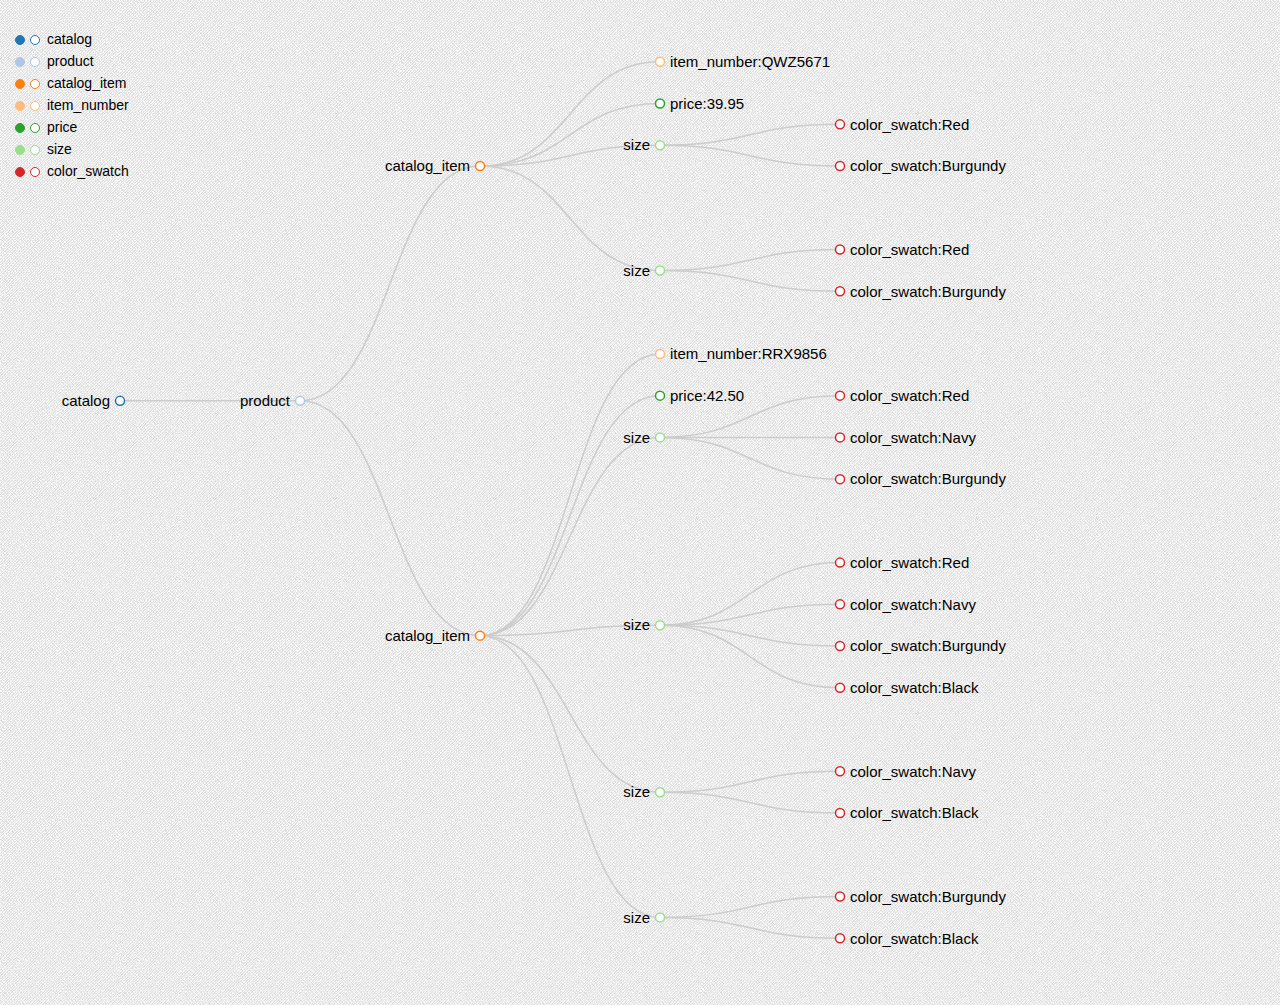
<file: DataVis/XMLViewcomplex.html>
<!DOCTYPE html>
<html>
<head>
	<title>My Tree</title>
	<script type="text/javascript" src=JS/d3.min.js></script>
	<script type="text/javascript" src=JS/xml2json.js></script>
	<script type="text/javascript" src=JS/index.js></script>
	<link rel="stylesheet" href="CSS/bootstrap.min.css" type="text/css" />
	<link rel="stylesheet" href="CSS/custom.css" type="text/css" />

</head>
<body background="background.png">
	<div id="body">
      	<div id="footer" style= "top:850px; right:1370px;">
        	XML.View   
        	<div class="hint">click or option-click to expand or collapse</div>

        	<div id="option">
			<input name="updateButton" id="updateButton"
    			type="button"
    			class="btn btn-primary btn-sm"
    			align="right"
    			value="show attribute"
    			onclick="updateData();"
    			style="top:10px; left:0px;"
				/>
			</div>
      </div>      
    </div>
<script type="text/javascript">
	var m = [20, 120, 20, 120],
    w = 1400 - m[1] - m[3],
    h = 1000 - m[0] - m[2],
    i = 0,
    root;

    var selectednodes=[];
    var legendRectSize = 18;
    var legendSpacing = 4;
   	var shiftKey;
   	var buttonvalue = ["show attributes"];
   	var flag=0;

/*	var canvas = d3.select("body").append("svg")
		.attr("width",2000)
		.attr("height",2000)
		.append("g")
			.attr("transform","translate(50,50)");*/

	var diagonal = d3.svg.diagonal()
    	.projection(function(d) { return [d.y, d.x]; });

	/*
	var diagonal = d3.svg.diagonal()
		.projection(function(d) { 
        return [d.y, d.x];      
    	});	
	*/

	var tree = d3.layout.tree()
    	.size([h, w]);

    var nodesandlinks = d3.select("#body")
    	.append("svg:svg")
	    	.attr("width", w + m[1] + m[3])
	    	.attr("height", h + m[0] + m[2])
	    	.attr("class", "nodesandlinks");
/*	    .append("svg:g")
	  		.attr("class","nodesandlinks")
	    	.attr("transform", "translate(" + m[3] + "," + m[0] + ")");*/

	    //vis.append("g").attr("class","test");

	var vis = d3.select(".nodesandlinks").append("svg:g")
	  		.attr("class","vis")
	    	.attr("transform", "translate(" + m[3] + "," + m[0] + ")");



	d3.select("body")
    .attr("tabindex", 1)
    .on("keydown.brush", keyflip)
    .on("keyup.brush", keyflip)
    .each(function() { this.focus(); })

	var nodes=[];
	var colour1 = d3.scale.category20();
	var colour2 = d3.scale.category20b();
	var xmlDoc=loadXMLDoc("book.xml");
	var dom = xmlDoc.documentElement;
	var x2j = xml2json(dom);
	var tagset = {};
	var taglist = [];
	var attrnodes = [];
	var attrlinks = [];


	d3.xml("complex.xml", function(xml){
		//create nodes with the xml data
		nodes = tree.nodes(xml)
		console.log("!!!!");
		console.log(nodes);
		var temp = tree.nodes(xml).splice(1,1).shift()
		nodes.shift();

		root = xmlToJSON2(temp);
		root.x0 = h/2
		root.y0 = 0;	

		for (element in nodes) {
			var key = nodes[element].localName
			if ((key in tagset)==false){
				tagset[key]=colour1(key);
				//console.log(key);
				taglist.push({key:key,value:colour1(key)});
			}
		}


		  function toggleAll(d) {
		    if (d.children) {
		      d.children.forEach(toggleAll);
		      toggle(d);
		    }
		  }

		//add button 
		
		// var button = d3.select("#footer")
		// 	.append("input")
		// 	.attr("type","button")
		// 	.attr("class","button123")
		// 	.attr("value", "show attributes");
			

		//add legend
		var legend = vis.selectAll('.legend')
				.data(taglist)
                .enter()
                .append("g")
                .attr("class", "legend")
                .attr('transform', function(d, i) {
                    var height = legendRectSize + legendSpacing;
                    var offset =  height * taglist.length / 2;
                    var horz = -100/*-2 * legendRectSize+w+20*/;
                    var vert = i * height +20;
                    return 'translate(' + horz + ',' + vert + ')';
                });

            legend.append('circle')
                .attr('r', 4.5)
                .style('fill', function(d,i){  return taglist[i].value;})
                .style('stroke',function(d,i){return  taglist[i].value;});

            legend.append('circle')
                .attr('r', 4.5)
                .style('fill', function(d,i){  return "#fff";})
                .style('stroke',function(d,i){return  taglist[i].value;})
                .attr('transform', function(d, i) {
                    return 'translate(' + 15 + ',' +0+ ')';
                });

            legend.append('text')
                .attr('x', legendRectSize + legendSpacing+5)
                .attr('y', legendRectSize - legendSpacing-10)
                .text(function(d,i) { return taglist[i].key;});



		//root.children.forEach(toggleAll);
		//console.log(root.children);

		// for (var i=0;i<root.children.length;i++){
		// 	console.log(i);
		// 	console.log(root.children[i].children);
		// 	toggle(root.children[i]);
		// 	console.log(root.children[i]);
		// }
		//toggle(root.children[0]);
		//toggle(root.children[0].children[0]);

  		update(root);

	});

		d3.select(".vis").append("g")
      //.datum(function() { return {selected: false, previouslySelected: false}; })
      .attr("class", "brush")
      .call(d3.svg.brush()
        .x(d3.scale.identity().domain([-20, w]))
        .y(d3.scale.identity().domain([0, h]))
        .on("brushstart", function() {
        	 //console.log(vis.selectAll("circle"));
          vis.selectAll("circle").each(function(d) { d.previouslySelected = shiftKey && d.selected; });
        })
        .on("brush", function() {
          var extent = d3.event.target.extent();
          vis.selectAll(".Snode").style("stroke", function(d) {

            d.selected = d.previouslySelected ^
                (extent[0][0] <= d.y && d.y < extent[1][0]
                && extent[0][1] <= d.x && d.x < extent[1][1]);
                flag=flag+d.selected;
                console.log(flag);
                return d.selected==1?"red":colour1(d.Name);
          	})
          	// console.log(vis.selectAll("circle"));
      	})
        .on("brushend", function() {
          d3.event.target.clear();
          d3.select(this).call(d3.event.target);
        })
        );

     function updateData() {

	     		var btnVal=document.getElementById("updateButton");
	    		if(btnVal.value=="show attribute")
	    		{
	    			if (flag>0) {
     						flag=0;
     						btnVal.value="show structure";
	        				showAttr();
     					}
     				else{
     					alert("Please choose nodes!");
     				}
	        		
	    		}
	    		else{
	    			btnVal.value="show attribute";
	    			showStru();
	    		}
     		}

    		

     


    function showStru(){

    	vis.selectAll("*").remove();

    		attrnodes=[];
    		attrlinks=[];
    			  function toggleAll(d) {
		    if (d.children) {
		      d.children.forEach(toggleAll);
		      toggle(d);
		    }
		  }



		  d3.select(".vis").append("g")
      //.datum(function() { return {selected: false, previouslySelected: false}; })
      .attr("class", "brush")
      .call(d3.svg.brush()
        .x(d3.scale.identity().domain([-20, w]))
        .y(d3.scale.identity().domain([0, h]))
        .on("brushstart", function() {
        	 //console.log(vis.selectAll("circle"));
          vis.selectAll("circle").each(function(d) { d.previouslySelected = shiftKey && d.selected; });
        })
        .on("brush", function() {
          var extent = d3.event.target.extent();
          vis.selectAll(".Snode").style("stroke", function(d) {
            d.selected = d.previouslySelected ^
                (extent[0][0] <= d.y && d.y < extent[1][0]
                && extent[0][1] <= d.x && d.x < extent[1][1]);
                flag = flag+d.selected;
                return d.selected==1?"red":colour1(d.Name);
          	})
          	// console.log(vis.selectAll("circle"));
      	})
        .on("brushend", function() {
          d3.event.target.clear();
          d3.select(this).call(d3.event.target);

        })
        );
    			var legend = vis.selectAll('.legend')
				.data(taglist)
                .enter()
                .append("g")
                .attr("class", "legend")
                .attr('transform', function(d, i) {
                    var height = legendRectSize + legendSpacing;
                    var offset =  height * taglist.length / 2;
                    var horz = -100/*-2 * legendRectSize+w+20*/;
                    var vert = i * height+20 ;
                    return 'translate(' + horz + ',' + vert + ')';
                });

            legend.append('circle')
                .attr('r', 4.5)
                .style('fill', function(d,i){  return taglist[i].value;})
                .style('stroke',function(d,i){return  taglist[i].value;});

            legend.append('circle')
                .attr('r', 4.5)
                .style('fill', function(d,i){  return "#fff";})
                .style('stroke',function(d,i){return  taglist[i].value;})
                .attr('transform', function(d, i) {
                    return 'translate(' + 15 + ',' +0+ ')';
                });

            legend.append('text')
                .attr('x', legendRectSize + legendSpacing+5)
                .attr('y', legendRectSize - legendSpacing-10)
                .text(function(d,i) { return taglist[i].key;});

		

		// if(root.children.length>0) {
		// 	for (element in root.children) {
		// 		console.log(element);
		// 	toggle(element);

		// 		if (element.children.length>0) {
		// 			toggle(element.children[0]);
		// 		}
		// 	}
		// }
		//root.children.forEach(toggleAll);
		
  		//toggle(root.children[root.children.length-1]);


  		update(root);

  	

    }

    function showAttr() {
    	var k =0;
    	var num =0;

		var palette = {
      "lightgray": "#819090",
      "gray": "#708284",
      "mediumgray": "#536870",
      "darkgray": "#475B62",

      "darkblue": "#0A2933",
      "darkerblue": "#042029",

      "paleryellow": "#FCF4DC",
      "paleyellow": "#EAE3CB",
      "yellow": "#A57706",
      "orange": "#BD3613",
      "red": "#D11C24",
      "pink": "#C61C6F",
      "purple": "#595AB7",
      "blue": "#2176C7",
      "green": "#259286",
      "yellowgreen": "#738A05"
  }

    	var force = d3.layout.force()
		    .gravity(0)
		    .charge(-100)
		    .linkDistance(60)
		    .chargeDistance(30) 
		    .alpha(0)
		    .size([w, h]);

		vis.selectAll("circle").each(function(d) {
			if (d.selected==1) {
				attrnodes.push({ "nodename": d.Name,"attrnum" : d.attributes.length});
				k=k+1
				if (d.attributes.length!=0) {
					
					for (var i = 0; i<d.attributes.length; i++) {
						attrnodes.push({"attrname": d.attributes[i].name , "attrvalue": d.attributes[i].value});
						attrlinks.push({"source":attrnodes.length-1,"target":attrnodes.length-2-i});
					}
				}
			}
		});


 	attrnodes.forEach(function (d,i){
      if (d.nodename) {
      	d.fixed = true;       
        d.y = (i+1-num)<=k/2?h/3:2*h/3;
        d.x = ((i+1-num)<=k/2?(i+1-num)*(w/(k/2+1)):(i+1-num-k/2)*(w/(k/2+1)))-100;  

        num=num+d.attrnum;
    	}
  });   

 	attrlinks.forEach(function (d,i){
 		attrnodes[d.source].x=attrnodes[d.target].x;
 		attrnodes[d.source].y=attrnodes[d.target].y+10;
 	});

	 	  force
	      .nodes(attrnodes)
	      .links(attrlinks)
	      .start();

	vis.selectAll("*").remove();

	var Alink = vis.selectAll("line.link")
      .data(attrlinks)
    .enter().append("svg:line")
      .attr("class", "link")
      .attr("x1", function(d) { return d.source.x; })
      .attr("y1", function(d) { return d.source.y; })
      .attr("x2", function(d) { return d.target.x; })
      .attr("y2", function(d) { return d.target.y; });


        var Anode = vis.selectAll("circle.node")
          .data(attrnodes)
          .enter().append("g")
          .attr("class", "node")
          .call(force.drag);

  		var Acircle = Anode.append("svg:circle")
	      .attr("class", "circle")
	      // .attr("cx", function(d) { return d.x; })
	      // .attr("cy", function(d) { return d.y; })
	      .style("opacity",function(d) {return d.nodename?0.7:1})
	      .attr("r", function(d) {  return d.nodename?7:4; })
	      .style("fill", function(d) { return d.nodename?palette.yellowgreen:colour1(d.attrvalue); });
      

  		var Atext = Anode.append("text")
  			.style("fill", function(d,i) {return d.nodename?"#000":colour1(d.attrvalue)/*+":"+d.attrvalue*/;})
          	.text(function(d, i) {  return d.nodename?d.nodename:d.attrname+":"/*+":"+d.attrvalue*/; })  

         Anode.append("text")
         	.style("fill", function(d,i) {return d.nodename?"#000":colour1(d.attrvalue)/*+":"+d.attrvalue*/;})
         	.attr("transform","translate(0,12)")
         	.text(function(d, i) {  return d.nodename?"":/*d.attrname+":"+*/d.attrvalue; });       


	force.on("tick", function() {

	    Alink.attr("x1", function(d) { return d.source.x; })
	        .attr("y1", function(d) { return d.source.y; })
	        .attr("x2", function(d) { return d.target.x; })
	        .attr("y2", function(d) { return d.target.y; });

	    Anode.attr("transform", function(d,i) {
	      return "translate("+d.x+","+d.y+")";
	    })
	   
	    // circle.attr("cx", function(d) { return d.x; })
	    //     .attr("cy", function(d) { return d.y; });
	  });

    }

    var tip = d3.tip()
	  .attr('class', 'd3-tip')
	  .attr('opacity','0.5')
	  .offset([-10, 0])
	  .html(function(d) {

	  	var output = "";
	  	for (var i=0;i<d.attributes.length; i++  ) {
	  		output = output.concat("<strong>"+d.attributes[i].name+":</strong>  <span style='color:red'>" + d.attributes[i].nodeValue + " </span> <br/>");

	  	}
	  	
	    return output==""?"<strong>No Attr</strong>":output;
  })

	vis.call(tip);

	function update(source) {
		  var duration = d3.event && d3.event.altKey ? 5000 : 500;

		  // Compute the new tree layout.
		  var nodes = tree.nodes(root).reverse();

		  // Normalize for fixed-depth.
		  nodes.forEach(function(d) { d.y = d.depth * 180; });

		  // Update the nodes…
		  var node = vis.selectAll("g.node")
		      .data(nodes, function(d) { return d.id || (d.id = ++i); });

		  // Enter any new nodes at the parent's previous position.
		  var nodeEnter = node.enter().append("svg:g")
		      .attr("class", "node")
		      .attr("transform", function(d) { return "translate(" + source.y0 + "," + source.x0 + ")"; })
		      .on("click", function(d) { toggle(d); update(d); });

		  nodeEnter.append("svg:circle")
		      .attr("r", 1e-6)
		      .style("stroke",function(d) {return colour1(d.Name);})
		      .style("fill", function(d) { return d._children ? colour1(d.Name) : "#fff"; })
		      .on("mouseover",tip.show)
		      .on("mouseout",tip.hide);

		  nodeEnter.append("svg:text")
		      .attr("x", function(d) { return d.children || d._children ? -10 : 10; })
		      .attr("dy", ".35em")
		      .attr("text-anchor", function(d) { return d.children || d._children ? "end" : "start"; })
		      .text(function(d) { return d.hasChildren==true?d.Name:d.Name+":"+d.textContent; })
		      .style("fill-opacity", 1e-6);

		  // Transition nodes to their new position.
		  var nodeUpdate = node.transition()
		      .duration(duration)
		      .attr("transform", function(d) { return "translate(" + d.y + "," + d.x + ")"; });

		  nodeUpdate.select("circle")
		      .attr("r", 4.5)
		      .attr("class","Snode")
		      .style("stroke",function(d) {return colour1(d.Name);})
		      .style("fill", function(d) { return d._children ? colour1(d.Name) : "#fff"; });

		  nodeUpdate.select("text")
		      .style("fill-opacity", 1);

		  // Transition exiting nodes to the parent's new position.
		  var nodeExit = node.exit().transition()
		      .duration(duration)
		      .attr("transform", function(d) { return "translate(" + source.y + "," + source.x + ")"; })
		      .remove();

		  nodeExit.select("circle")
		      .attr("r", 1e-6);

		  nodeExit.select("text")
		      .style("fill-opacity", 1e-6);

		  // Update the links…
		  var link = vis.selectAll("path.link")
		      .data(tree.links(nodes), function(d) { return d.target.id; });

		  // Enter any new links at the parent's previous position.
		  link.enter().insert("svg:path", "g")
		      .attr("class", "link")
		      .attr("d", function(d) {
		        var o = {x: source.x0, y: source.y0};
		        return diagonal({source: o, target: o});
		      })
		    .transition()
		      .duration(duration)
		      .attr("d", diagonal);

		  // Transition links to their new position.
		  link.transition()
		      .duration(duration)
		      .attr("d", diagonal);

		  // Transition exiting nodes to the parent's new position.
		  link.exit().transition()
		      .duration(duration)
		      .attr("d", function(d) {
		        var o = {x: source.x, y: source.y};
		        return diagonal({source: o, target: o});
		      })
		      .remove();

		  // Stash the old positions for transition.
		  nodes.forEach(function(d) {
		    d.x0 = d.x;
		    d.y0 = d.y;
		  });
	}

	function toggle(d) {

		if (d.children) {
			d._children = d.children;
			d.children = null;
		} 
		  else {
		    d.children = d._children;
		    d._children = null;
		}
	}

	function xmlToJSON2(xml) {
		var o={};
		if (xml.tagName){
			 o = {"Name": xml.tagName};
			}
		else {
			o = {"Name": "document"};
		}
	    if(xml.attributes) {
	    	var temp = [];
	        o.attributes = xml.attributes;
	     //    Array.prototype.forEach.call(xml.attributes, 
	     //          function(a){
	     //          		temp.push( {a.name:a.value} );
	     //              //o.attributes[a.name] = a.value;
	     //          }); //treat the attributes node list as an array
	     //              //and add each attribute to the object
	    	// o.attributes=temp;
	    }

	    if (xml.textContent&&xml.textContent.length) {
	        o["textContent"] = xml.textContent.trim();
	    }
	    if (xml.children && xml.children.length) {
	        o.children = Array.prototype.map.call(xml.children,
	                    function(child) {
	                        return xmlToJSON2(child);
	                    });
	                //replace each xml object in the child array
	                //with its JSON-ified version
	    }

	    if (xml.depth) {
	        o.depth = xml.depth-1;
	    }
	   	if (xml.x) {
	        o.x = xml.x;
	    }
	   	if (xml.y) {
	        o.y = xml.y;
	    }
	    if (xml.childElementCount>=0) {
	    	o.hasChildren = xml.childElementCount==0?false:true;
	    }

	    return o;
	    
	}

	function parseXml(xml) {
	   var dom = null;
	   if (window.DOMParser) {
	      try { 
	         dom = (new DOMParser()).parseFromString(xml, "text/xml"); 
	      } 
	      catch (e) { dom = null; }
	   }
	   else if (window.ActiveXObject) {
	      try {
	         dom = new ActiveXObject('Microsoft.XMLDOM');
	         dom.async = false;
	         if (!dom.loadXML(xml)) // parse error ..

	            window.alert(dom.parseError.reason + dom.parseError.srcText);
	      } 
	      catch (e) { dom = null; }
	   }
	   else
	      alert("cannot parse xml string!");
	   return dom;
	}

	function loadXMLDoc(filename){
		if (window.XMLHttpRequest)
		  {
		  xhttp=new XMLHttpRequest();
		  }
		else // code for IE5 and IE6
		  {
		  xhttp=new ActiveXObject("Microsoft.XMLHTTP");
		  }
		xhttp.open("GET",filename,false);
		xhttp.send();
		return xhttp.responseXML;
	}

	function keyflip() {
	  	shiftKey = d3.event.shiftKey || d3.event.metaKey;
	}
	</script>
</body>
</html>
</file>
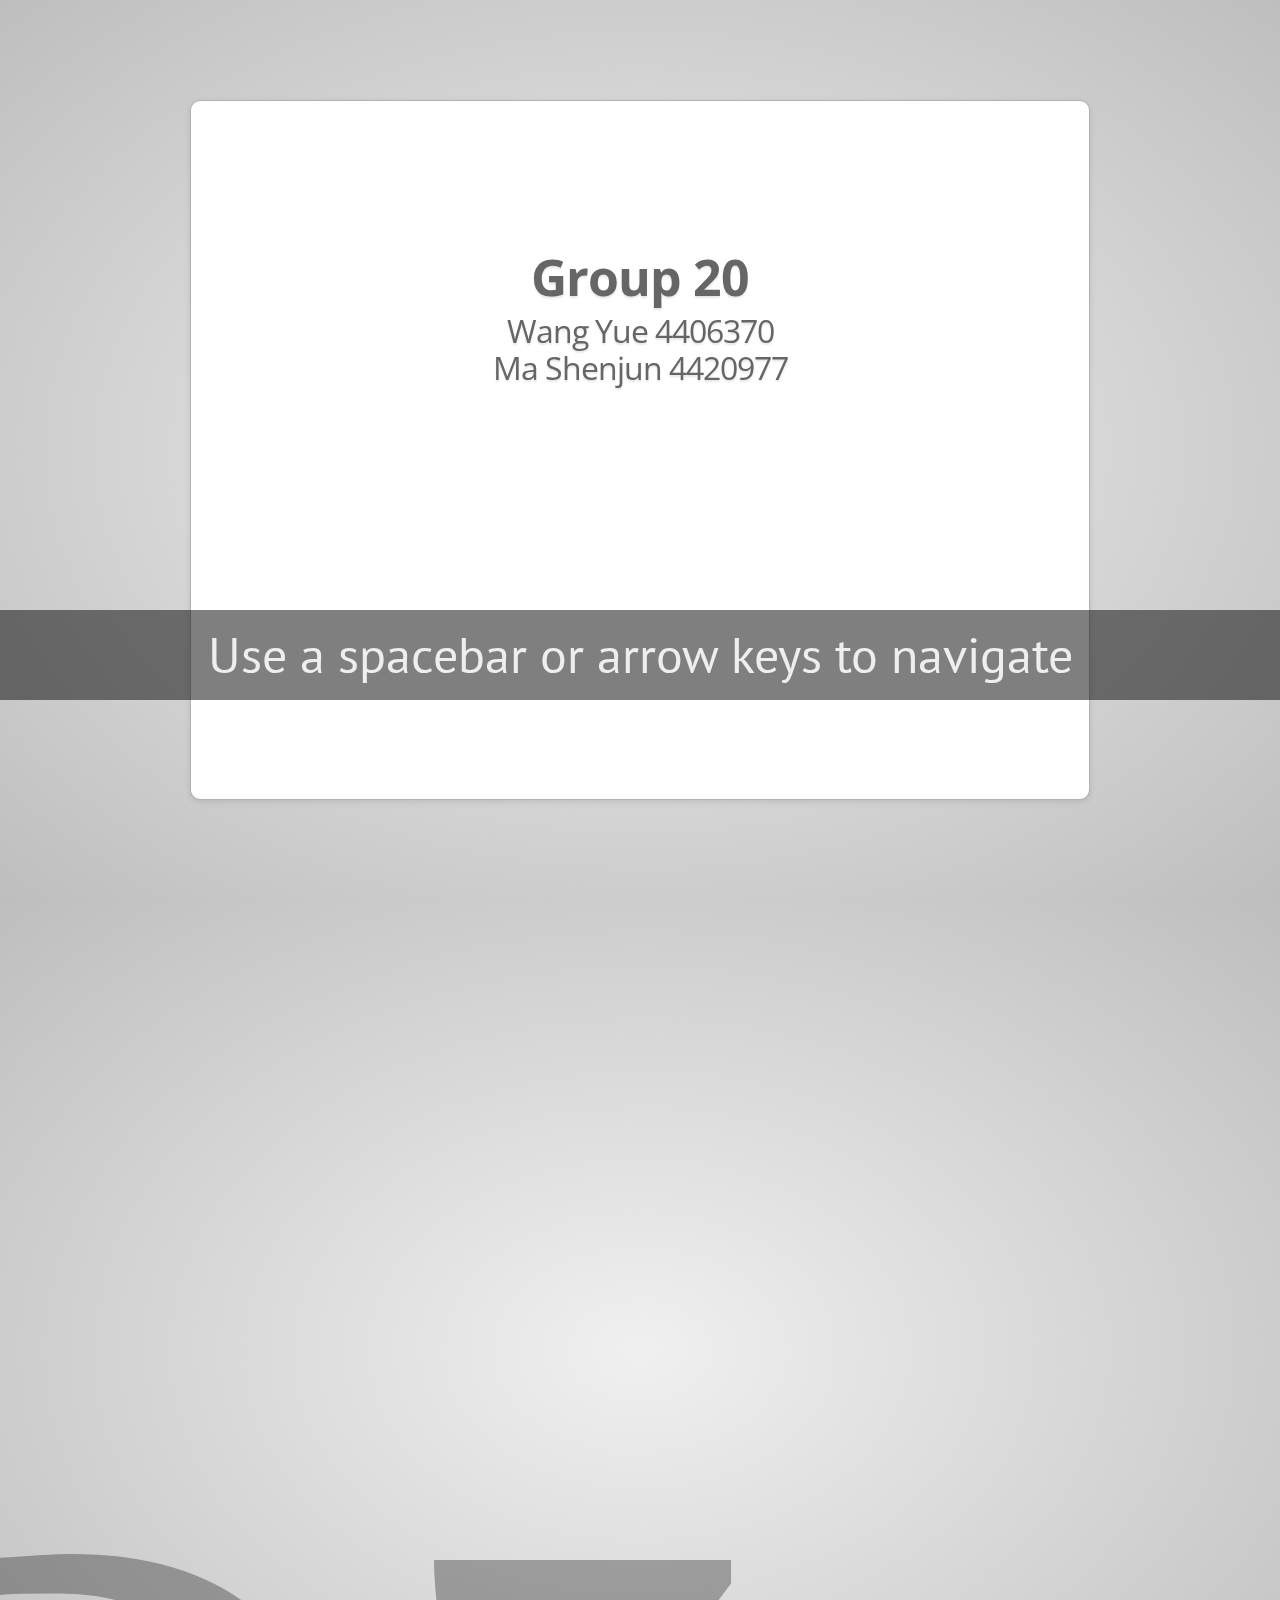
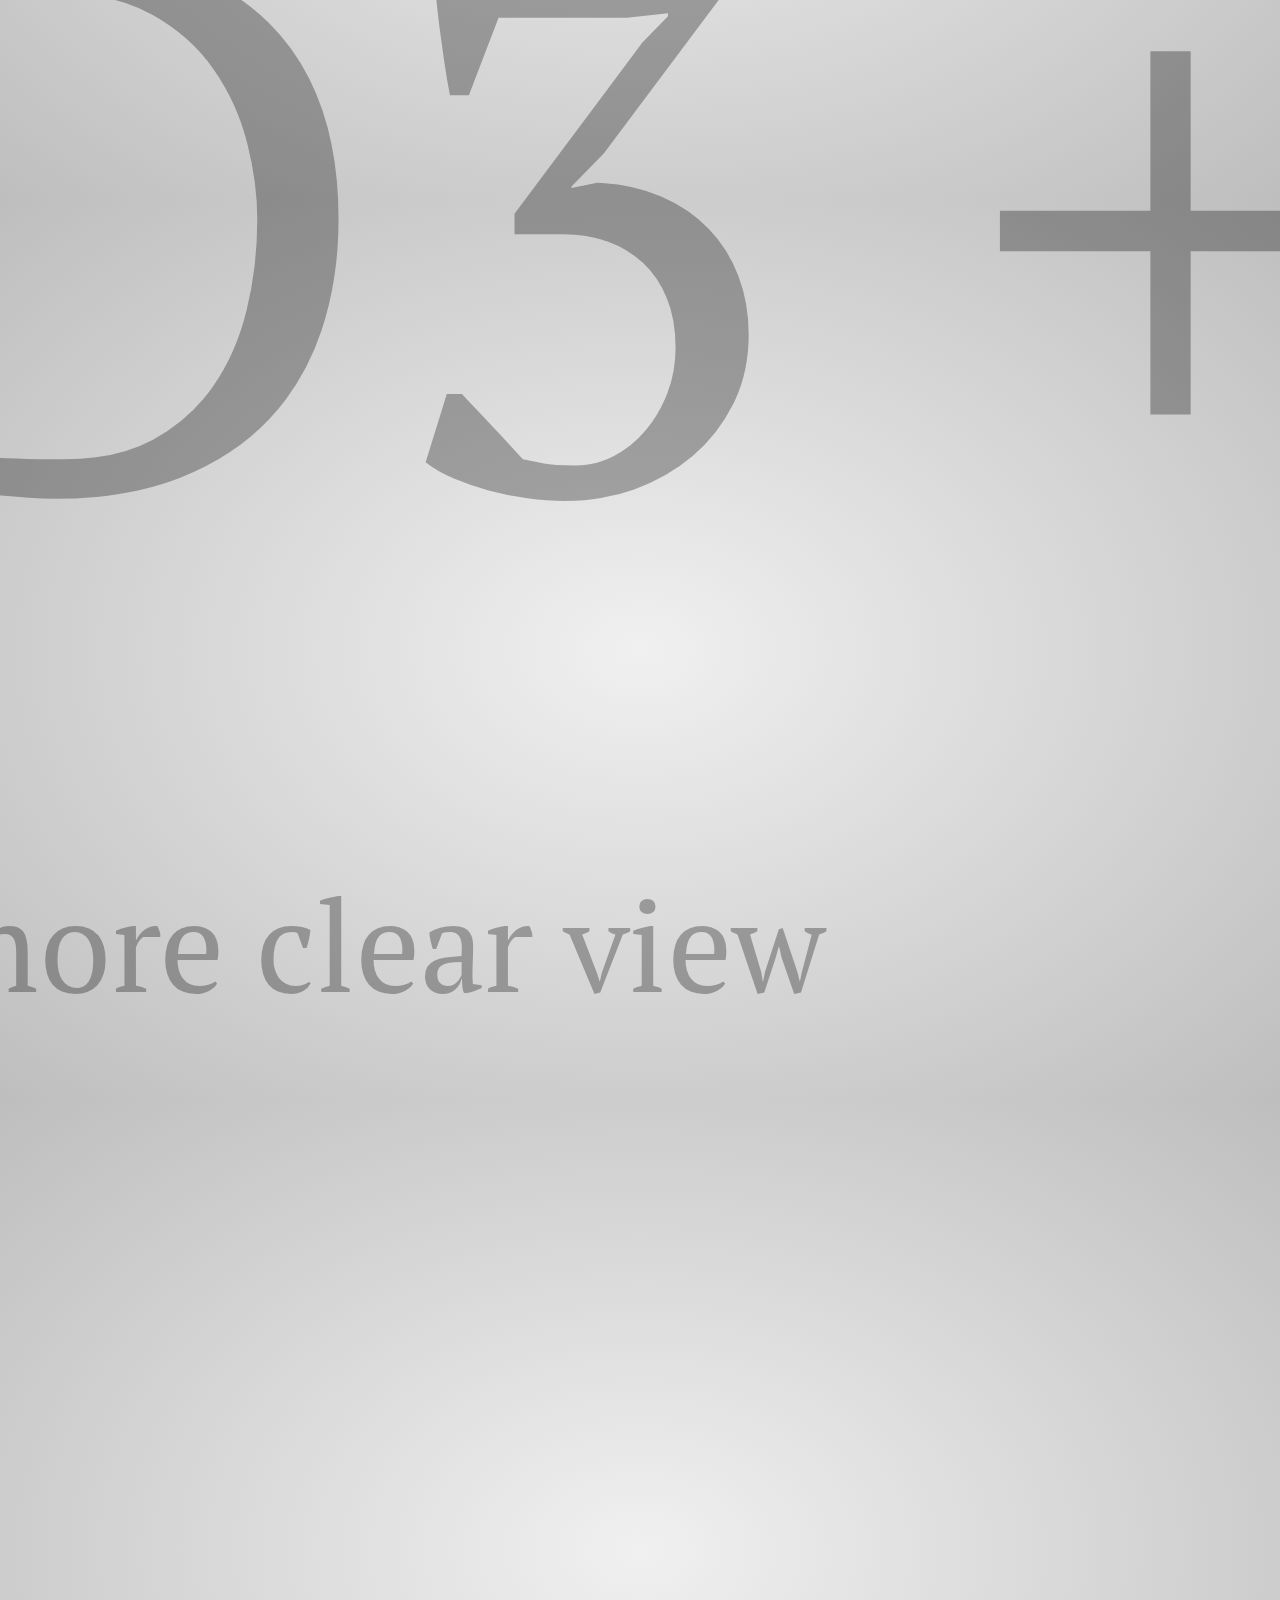
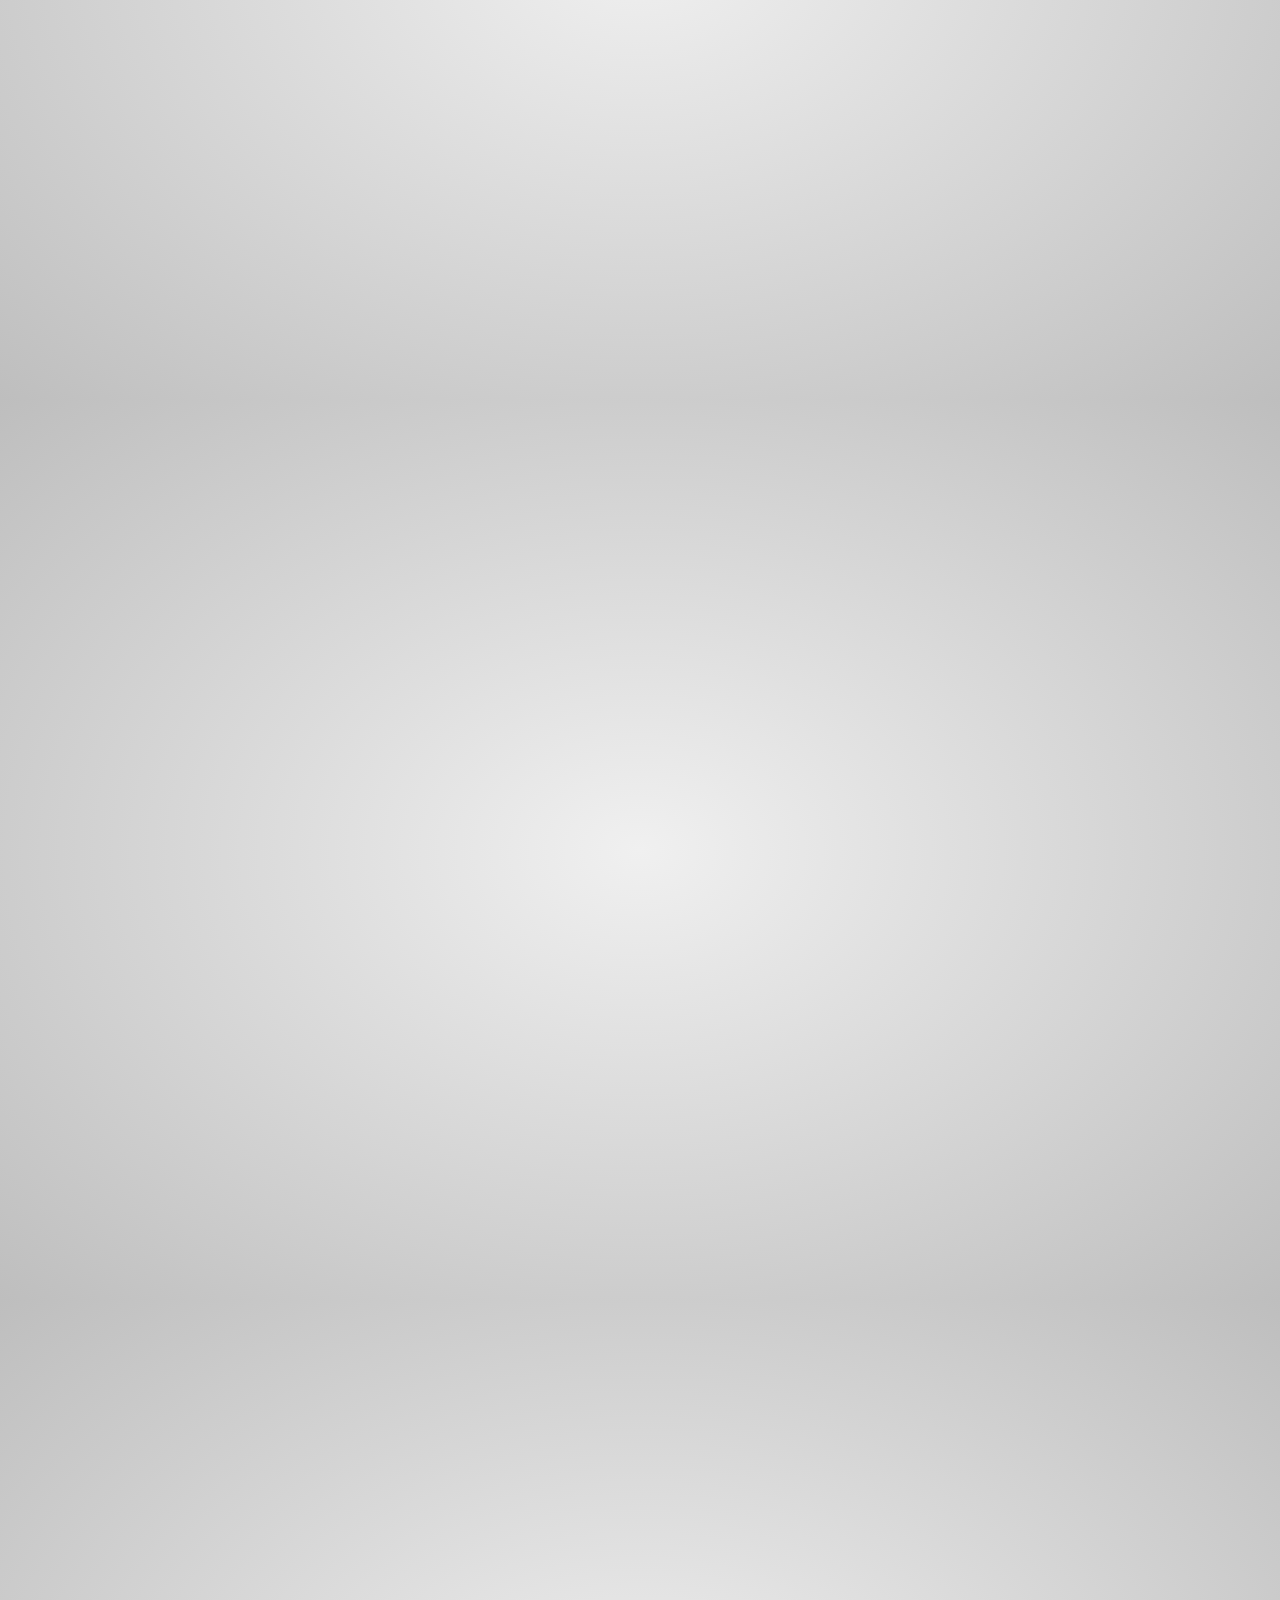
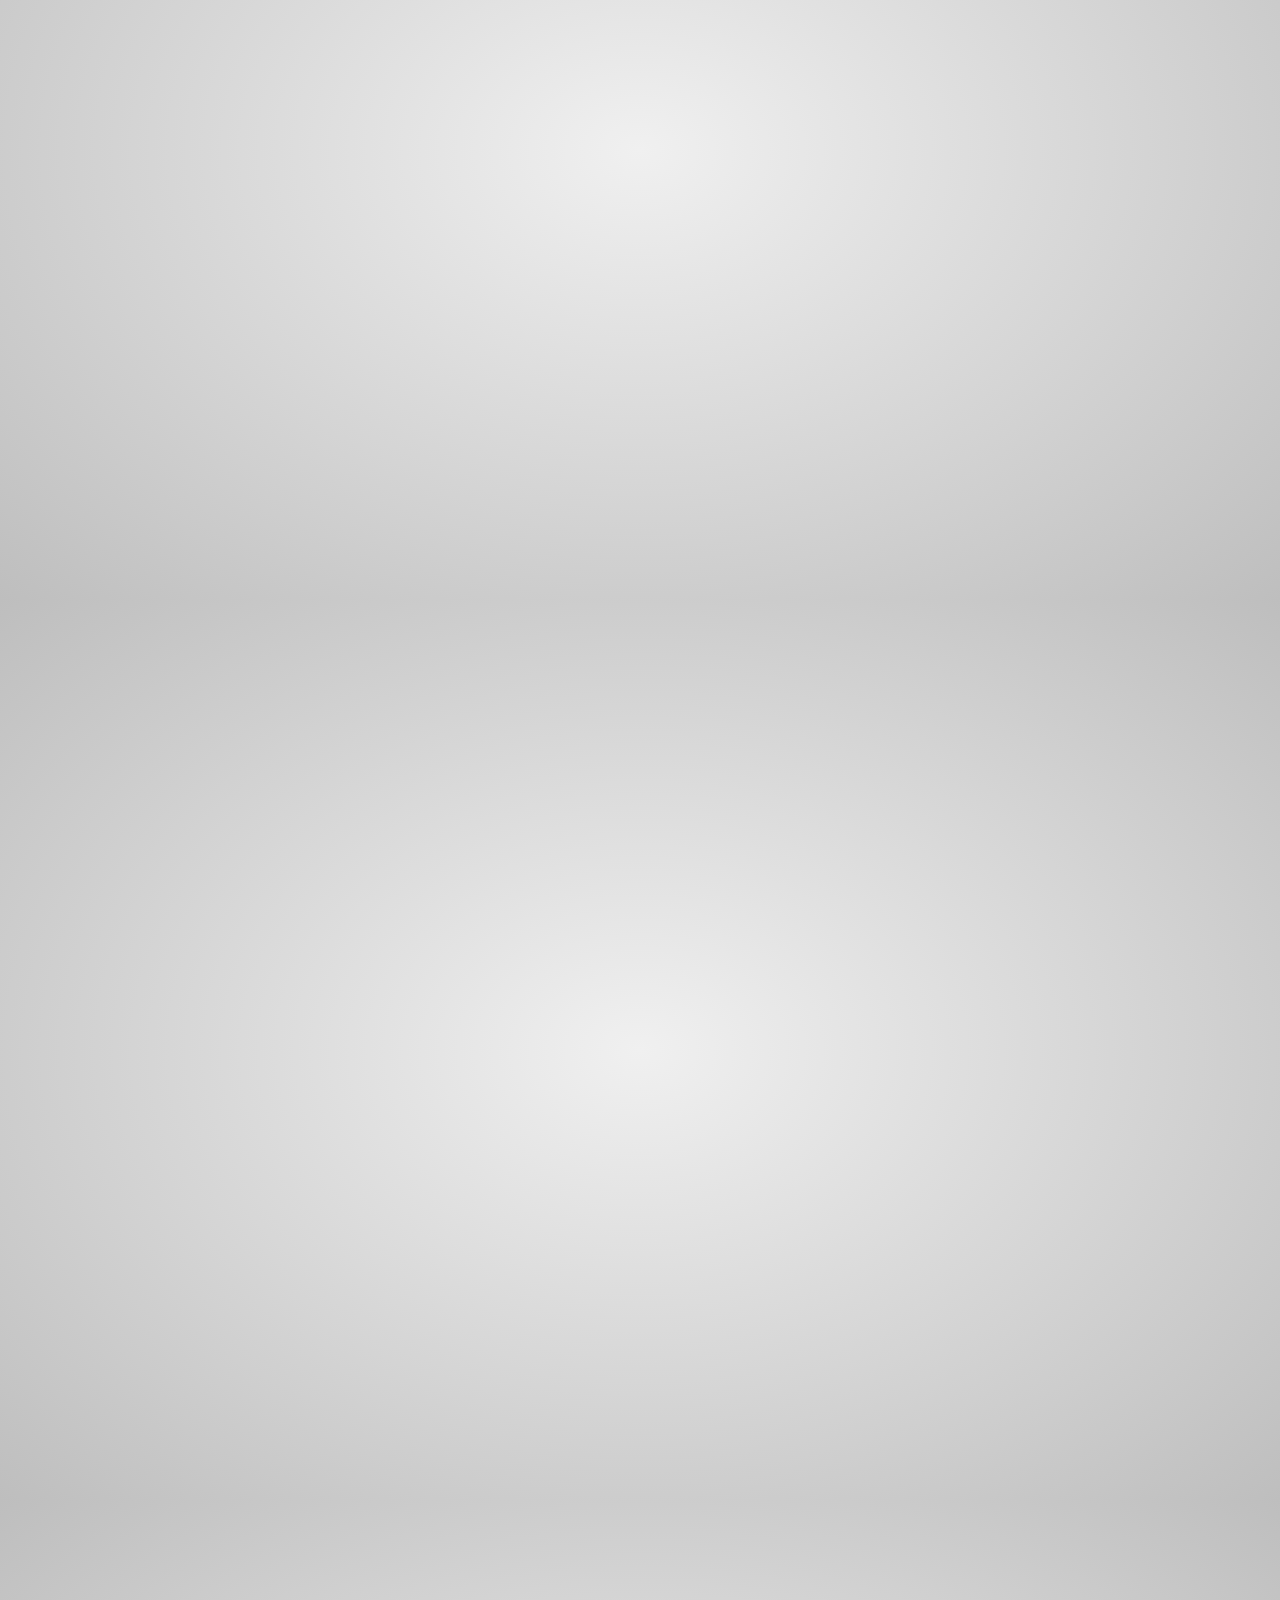
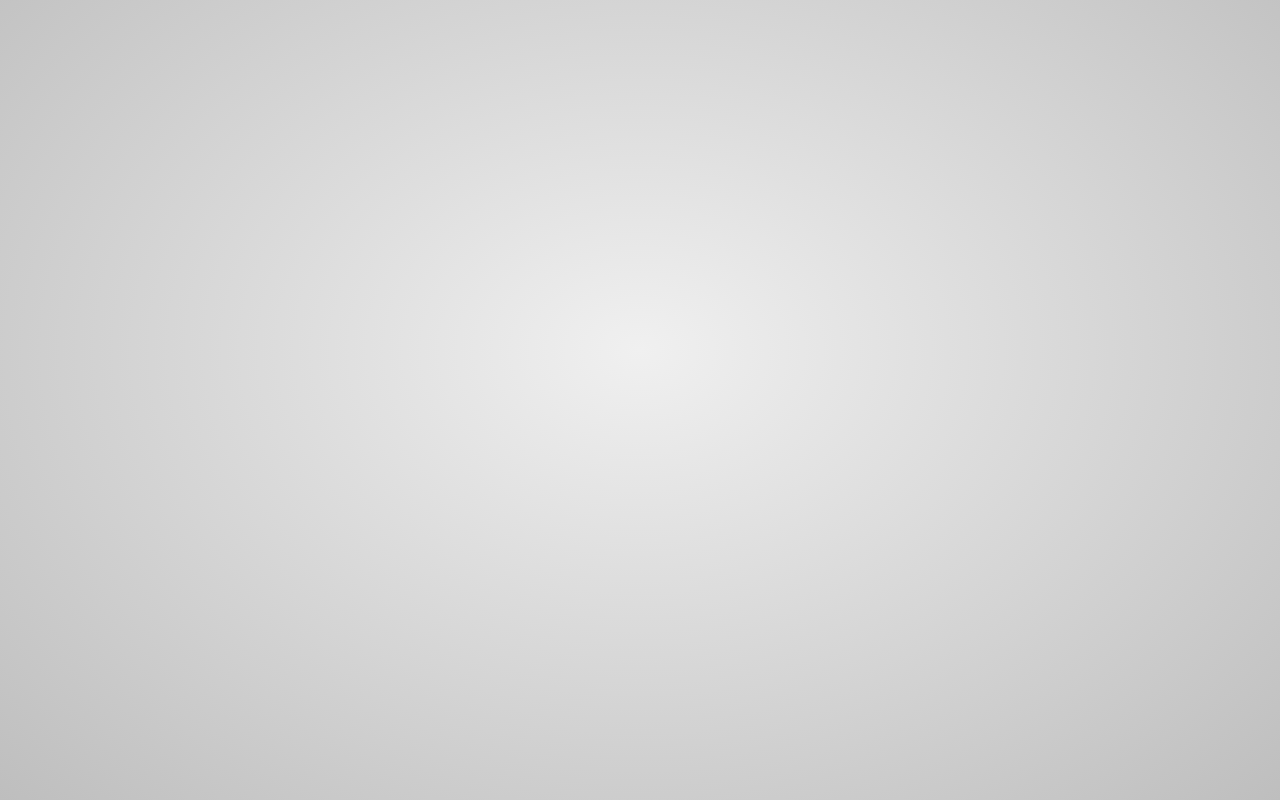
<file: ppt/ppt.html>
<!doctype html>

<!--
    Welcome to the light side of the source, young padawan.
    One step closer to learn something interesting you are...
                               ____                  
                            _.' :  `._               
                        .-.'`.  ;   .'`.-.           
               __      / : ___\ ;  /___ ; \      __  
             ,'_ ""=-.:__;".-.";: :".-.":__;.-="" _`,
             :' `.t""=-.. '<@.`;_  ',@:` ..-=""j.' `;
                  `:-.._J '-.-'L__ `-.-' L_..-;'     
                    "-.__ ;  .-"  "-.  : __.-"       
                        L ' /.======.\ ' J           
                         "-.   "__"   .-"            
                        __.l"-:_JL_;-";.__           
                     .-j/'.;  ;""""  / .'\"-.        
                   .' /:`. "-.:     .-" .';  `.      
                .-"  / ;  "-. "-..-" .-"  :    "-.   
             .+"-.  : :      "-.__.-"      ;-._   \  
             ; \  `.; ;                    : : "+. ; 
             :  ;   ; ;                    : ;  : \: 
             ;  :   ; :                    ;:   ;  : 
            : \  ;  :  ;                  : ;  /  :: 
            ;  ; :   ; :                  ;   :   ;: 
            :  :  ;  :  ;                : :  ;  : ; 
            ;\    :   ; :                ; ;     ; ; 
            : `."-;   :  ;              :  ;    /  ; 
             ;    -:   ; :              ;  : .-"   : 
             :\     \  :  ;            : \.-"      : 
              ;`.    \  ; :            ;.'_..-=  / ; 
              :  "-.  "-:  ;          :/."      .'  :
               \         \ :          ;/  __        :
                \       .-`.\        /t-""  ":-+.   :
                 `.  .-"    `l    __/ /`. :  ; ; \  ;
                   \   .-" .-"-.-"  .' .'j \  /   ;/ 
                    \ / .-"   /.     .'.' ;_:'    ;  
                     :-""-.`./-.'     /    `.___.'   
                           \ `t  ._  /               
                            "-.t-._:'                
-->

<!--
    
    So you'd like to know how to use impress.js?
    
    You've made the first, very important step - you're reading the source code.
    And that's how impress.js presentations are built - with HTML and CSS code.
    
    Believe me, you need quite decent HTML and CSS skills to be able to use impress.js effectively.
    More importantly, you need to be a designer. There are no default styles or layouts for impress.js presentations.
    
    You need to design and build it by hand.
    
    So...
    
    Would you still like to know how to use impress.js?
    
-->

<html lang="en">
<head>
    <meta charset="utf-8" />
    <meta name="viewport" content="width=1024" />
    <meta name="apple-mobile-web-app-capable" content="yes" />
    <title>impress.js | presentation tool based on the power of CSS3 transforms and transitions in modern browsers | by Bartek Szopka @bartaz</title>
    
    <meta name="description" content="impress.js is a presentation tool based on the power of CSS3 transforms and transitions in modern browsers and inspired by the idea behind prezi.com." />
    <meta name="author" content="Bartek Szopka" />

    <link href="http://fonts.googleapis.com/css?family=Open+Sans:regular,semibold,italic,italicsemibold|PT+Sans:400,700,400italic,700italic|PT+Serif:400,700,400italic,700italic" rel="stylesheet" />

    <!--
        
        Impress.js doesn't depend on any external stylesheets. It adds all of the styles it needs for the
        presentation to work.
        
        This style below contains styles only for demo presentation. Browse it to see how impress.js
        classes are used to style presentation steps, or how to apply fallback styles, but I don't want
        you to use them directly in your presentation.
        
        Be creative, build your own. We don't really want all impress.js presentations to look the same,
        do we?
        
        When creating your own presentation get rid of this file. Start from scratch, it's fun!
        
    -->
    <link href="css/impress-demo.css" rel="stylesheet" />
    
    <link rel="shortcut icon" href="favicon.png" />
    <link rel="apple-touch-icon" href="apple-touch-icon.png" />
</head>

<!--
    
    Body element is used by impress.js to set some useful class names, that will allow you to detect
    the support and state of the presentation in CSS or other scripts.
    
    First very useful class name is `impress-not-supported`. This class means, that browser doesn't
    support features required by impress.js, so you should apply some fallback styles in your CSS.
    It's not necessary to add it manually on this element. If the script detects that browser is not
    good enough it will add this class, but keeping it in HTML means that users without JavaScript
    will also get fallback styles.
    
    When impress.js script detects that browser supports all required features, this class name will
    be removed.
    
    The class name on body element also depends on currently active presentation step. More details about
    it can be found later, when `hint` element is being described.
    
-->
<body class="impress-not-supported">

<!--
    For example this fallback message is only visible when there is `impress-not-supported` class on body.
-->
<div class="fallback-message">
    <p>Your browser <b>doesn't support the features required</b> by impress.js, so you are presented with a simplified version of this presentation.</p>
    <p>For the best experience please use the latest <b>Chrome</b>, <b>Safari</b> or <b>Firefox</b> browser.</p>
</div>

<!--
    
    Now that's the core element used by impress.js.
    
    That's the wrapper for your presentation steps. In this element all the impress.js magic happens.
    It doesn't have to be a `<div>`. Only `id` is important here as that's how the script find it.
    
    You probably won't need it now, but there are some configuration options that can be set on this element.
    
    To change the duration of the transition between slides use `data-transition-duration="2000"` giving it
    a number of ms. It defaults to 1000 (1s).
    
    You can also control the perspective with `data-perspective="500"` giving it a number of pixels.
    It defaults to 1000. You can set it to 0 if you don't want any 3D effects.
    If you are willing to change this value make sure you understand how CSS perspective works:
    https://developer.mozilla.org/en/CSS/perspective
    
    But as I said, you won't need it for now, so don't worry - there are some simple but interesting things
    right around the corner of this tag ;)
    
-->
<div id="impress">

    <!--
        
        Here is where interesting thing start to happen.
        
        Each step of the presentation should be an element inside the `#impress` with a class name
        of `step`. These step elements are positioned, rotated and scaled by impress.js, and
        the 'camera' shows them on each step of the presentation.
        
        Positioning information is passed through data attributes.
        
        In the example below we only specify x and y position of the step element with `data-x="-1000"`
        and `data-y="-1500` attributes. This means that **the center** of the element (yes, the center)
        will be positioned in point x = -1000px and y = -1500px of the presentation 'canvas'.
        
        It will not be rotated or scaled.
        
    -->
    <div id="bored" class="step slide" data-x="-1000" data-y="-1500">
    <q><b>Group 20</b></q>
            <p><font size="6">Wang Yue  4406370</font></p>
            <p><font size="6">Ma Shenjun  4420977</font></p>

    </div>

    <!--
        
        The `id` attribute of the step element is used to identify it in the URL, but it's optional.
        If it is not defined, it will get a default value of `step-N` where N is a number of slide.
        
        So in the example below it'll be `step-2`.
        
        The hash part of the url when this step is active will be `#/step-2`.
        
        You can also use `#step-2` in a link, to point directly to this particular step.
        
        Please note, that while `#/step-2` (with slash) would also work in a link it's not recommended.
        Using classic `id`-based links like `#step-2` makes these links usable also in fallback mode.
        
    -->
     <div class="step slide" data-x="300" data-y="-1500">
        <q>Don't you feel <b>XML</b> quite annoying?</q>
        <q>Especially when the <b>XML</b> is <b>complex</b>?</q>
    </div>

   <!--  <div class="step slide" data-x="1000" data-y="-1500">
        <q>Would you like to <strong>impress your audience</strong> with <strong>stunning visualization</strong> of your talk?</q>
    </div> -->

    <!--
        
        This is an example of step element being scaled.
        
        Again, we use a `data-` attribute, this time it's `data-scale="4"`, so it means that this
        element will be 4 times larger than the others.
        From presentation and transitions point of view it means, that it will have to be scaled
        down (4 times) to make it back to its correct size.
        
    -->
    <div id="title" class="step" data-x="0" data-y="0" data-scale="4">
        
        <h1>D3 + XML</h1>
        <span class="footnote"><sup>*</sup> more clear view</span>
    </div>

    <!--
        
        This element introduces rotation.
        
        Notation shouldn't be a surprise. We use `data-rotate="90"` attribute, meaning that this
        element should be rotated by 90 degrees clockwise.
        
    -->
    <div id="its" class="step" data-x="850" data-y="3000" data-rotate="90" data-scale="5">
        <p>normal tool like <b>XML nodepad</b> doesn't show the structure.<br/> User could not compare the difference</p>
    </div>

    <div id="big" class="step" data-x="3500" data-y="2100" data-rotate="180" data-scale="6">
        <h1>We use D3 to visualize XML</h1>
    </div>

    <!--
        
        And now it gets really exciting! We move into third dimension!
        
        Along with `data-x` and `data-y`, you can define the position on third (Z) axis, with
        `data-z`. In the example below we use `data-z="-3000"` meaning that element should be
        positioned far away from us (by 3000px).
        
    -->
    <div id="tiny" class="step" data-x="2825" data-y="2325" data-z="-3000" data-rotate="300" data-scale="1">
        <h1><b>Structure View</b></h1>
        <ul>
            <li>1.tree layout and foce layout</li>
            <li>2.hide attributes</li>
            <li>3.add interaction</li>
            <li>4.can view all XML files</li>
        </ul>
        <a href="http://mashenjun.github.io/DataVis/XMLViewbook.html"><font size="5">XML Structure View1</font></a>
        <a href="http://mashenjun.github.io/DataVis/XMLViewcomplex.html"><font size="5">XML Structure View2</font></a>
    </div>

    <!--
        
        This step here doesn't introduce anything new when it comes to data attributes, but you
        should notice in the demo that some words of this text are being animated.
        It's a very basic CSS transition that is applied to the elements when this step element is
        reached.
        
        At the very beginning of the presentation all step elements are given the class of `future`.
        It means that they haven't been visited yet.
        
        When the presentation moves to given step `future` is changed to `present` class name.
        That's how animation on this step works - text moves when the step has `present` class.
        
        Finally when the step is left the `present` class is removed from the element and `past`
        class is added.
        
        So basically every step element has one of three classes: `future`, `present` and `past`.
        Only one current step has the `present` class.
        
    -->

    <div  id="tiny1" class="step" data-x="3500" data-y="-850" data-rotate="270" data-scale="1">
        <h1><b>Detial View</b></h1>
        <ul>
            <li>1.Packet layout and Histogram layout</li>
            <li>2.detial info about attributes</li>
            <li>3.relationship bewteen attributes</li>
            <li>4.add interaciton</li>
        </ul>
        <a href="http://mashenjun.github.io/DataVis/Histogram.html"><font size="5">Histogram</font></a>
        <a href="http://mashenjun.github.io/DataVis/Pack.html"><font size="5">Packet</font></a>
    </div>

    <div id="imagination" class="step" data-x="6700" data-y="-300" data-scale="6">
        <h1><b>Thanks for your attention</b></h1>
        <p><font size="6">Wang Yue  4406370</font></p>
        <p><font size="6">Ma Shenjun  4420977</font></p>
    </div>



    <!--
        
        So to summarize of all the possible attributes used to position presentation steps, we have:
        
        * `data-x`, `data-y`, `data-z` - they define the position of **the center** of step element on
            the canvas in pixels; their default value is 0;
        * `data-rotate-x`, `data-rotate-y`, 'data-rotate-z`, `data-rotate` - they define the rotation of
            the element around given axis in degrees; their default value is 0; `data-rotate` and `data-rotate-z`
            are exactly the same;
        * `data-scale` - defines the scale of step element; default value is 1
        
        These values are used by impress.js in CSS transformation functions, so for more information consult
        CSS transfrom docs: https://developer.mozilla.org/en/CSS/transform
        
    -->
    <div id="overview" class="step" data-x="3000" data-y="1500" data-scale="10">
    </div>

</div>

<!--
    
    Hint is not related to impress.js in any way.
    
    But it can show you how to use impress.js features in creative way.
    
    When the presentation step is shown (selected) its element gets the class of "active" and the body element
    gets the class based on active step id `impress-on-ID` (where ID is the step's id)... It may not be
    so clear because of all these "ids" in previous sentence, so for example when the first step (the one with
    the id of `bored`) is active, body element gets a class of `impress-on-bored`.
    
    This class is used by this hint below. Check CSS file to see how it's shown with delayed CSS animation when
    the first step of presentation is visible for a couple of seconds.
    
    ...
    
    And when it comes to this piece of JavaScript below ... kids, don't do this at home ;)
    It's just a quick and dirty workaround to get different hint text for touch devices.
    In a real world it should be at least placed in separate JS file ... and the touch content should be
    probably just hidden somewhere in HTML - not hard-coded in the script.
    
    Just sayin' ;)
    
-->
<div class="hint">
    <p>Use a spacebar or arrow keys to navigate</p>
</div>
<script>
if ("ontouchstart" in document.documentElement) { 
    document.querySelector(".hint").innerHTML = "<p>Tap on the left or right to navigate</p>";
}
</script>

<!--
    
    Last, but not least.
    
    To make all described above really work, you need to include impress.js in the page.
    I strongly encourage to minify it first.
    
    In here I just include full source of the script to make it more readable.
    
    You also need to call a `impress().init()` function to initialize impress.js presentation.
    And you should do it in the end of your document. Not only because it's a good practice, but also
    because it should be done when the whole document is ready.
    Of course you can wrap it in any kind of "DOM ready" event, but I was too lazy to do so ;)
    
-->
<script src="js/impress.js"></script>
<script>impress().init();</script>

<!--
    
    The `impress()` function also gives you access to the API that controls the presentation.
    
    Just store the result of the call:
    
        var api = impress();
    
    and you will get three functions you can call:
    
        `api.init()` - initializes the presentation,
        `api.next()` - moves to next step of the presentation,
        `api.prev()` - moves to previous step of the presentation,
        `api.goto( idx | id | element, [duration] )` - moves the presentation to the step given by its index number
                id or the DOM element; second parameter can be used to define duration of the transition in ms,
                but it's optional - if not provided default transition duration for the presentation will be used.
    
    You can also simply call `impress()` again to get the API, so `impress().next()` is also allowed.
    Don't worry, it wont initialize the presentation again.
    
    For some example uses of this API check the last part of the source of impress.js where the API
    is used in event handlers.
    
-->

</body>
</html>

<!--
    
    Now you know more or less everything you need to build your first impress.js presentation, but before
    you start...
    
    Oh, you've already cloned the code from GitHub?
    
    You have it open in text editor?
    
    Stop right there!
    
    That's not how you create awesome presentations. This is only a code. Implementation of the idea that
    first needs to grow in your mind.
    
    So if you want to build great presentation take a pencil and piece of paper. And turn off the computer.
    
    Sketch, draw and write. Brainstorm your ideas on a paper. Try to build a mind-map of what you'd like
    to present. It will get you closer and closer to the layout you'll build later with impress.js.
    
    Get back to the code only when you have your presentation ready on a paper. It doesn't make sense to do
    it earlier, because you'll only waste your time fighting with positioning of useless points.
    
    If you think I'm crazy, please put your hands on a book called "Presentation Zen". It's all about 
    creating awesome and engaging presentations.
    
    Think about it. 'Cause impress.js may not help you, if you have nothing interesting to say.
    
-->

<!--
    
    Are you still reading this?
    
    For real?
    
    I'm impressed! Feel free to let me know that you got that far (I'm @bartaz on Twitter), 'cause I'd like
    to congratulate you personally :)
    
    But you don't have to do it now. Take my advice and take some time off. Make yourself a cup of coffee, tea,
    or anything you like to drink. And raise a glass for me ;)
    
    Cheers!
    
-->
</file>
<file: stylesheets/stylesheet.css>
/*******************************************************************************
Slate Theme for GitHub Pages
by Jason Costello, @jsncostello
*******************************************************************************/

@import url(pygment_trac.css);

/*******************************************************************************
MeyerWeb Reset
*******************************************************************************/

html, body, div, span, applet, object, iframe,
h1, h2, h3, h4, h5, h6, p, blockquote, pre,
a, abbr, acronym, address, big, cite, code,
del, dfn, em, img, ins, kbd, q, s, samp,
small, strike, strong, sub, sup, tt, var,
b, u, i, center,
dl, dt, dd, ol, ul, li,
fieldset, form, label, legend,
table, caption, tbody, tfoot, thead, tr, th, td,
article, aside, canvas, details, embed,
figure, figcaption, footer, header, hgroup,
menu, nav, output, ruby, section, summary,
time, mark, audio, video {
  margin: 0;
  padding: 0;
  border: 0;
  font: inherit;
  vertical-align: baseline;
}

/* HTML5 display-role reset for older browsers */
article, aside, details, figcaption, figure,
footer, header, hgroup, menu, nav, section {
  display: block;
}

ol, ul {
  list-style: none;
}

table {
  border-collapse: collapse;
  border-spacing: 0;
}

/*******************************************************************************
Theme Styles
*******************************************************************************/

body {
  box-sizing: border-box;
  color:#373737;
  background: #212121;
  font-size: 16px;
  font-family: 'Myriad Pro', Calibri, Helvetica, Arial, sans-serif;
  line-height: 1.5;
  -webkit-font-smoothing: antialiased;
}

h1, h2, h3, h4, h5, h6 {
  margin: 10px 0;
  font-weight: 700;
  color:#222222;
  font-family: 'Lucida Grande', 'Calibri', Helvetica, Arial, sans-serif;
  letter-spacing: -1px;
}

h1 {
  font-size: 36px;
  font-weight: 700;
}

h2 {
  padding-bottom: 10px;
  font-size: 32px;
  background: url('../images/bg_hr.png') repeat-x bottom;
}

h3 {
  font-size: 24px;
}

h4 {
  font-size: 21px;
}

h5 {
  font-size: 18px;
}

h6 {
  font-size: 16px;
}

p {
  margin: 10px 0 15px 0;
}

footer p {
  color: #f2f2f2;
}

a {
  text-decoration: none;
  color: #007edf;
  text-shadow: none;

  transition: color 0.5s ease;
  transition: text-shadow 0.5s ease;
  -webkit-transition: color 0.5s ease;
  -webkit-transition: text-shadow 0.5s ease;
  -moz-transition: color 0.5s ease;
  -moz-transition: text-shadow 0.5s ease;
  -o-transition: color 0.5s ease;
  -o-transition: text-shadow 0.5s ease;
  -ms-transition: color 0.5s ease;
  -ms-transition: text-shadow 0.5s ease;
}

a:hover, a:focus {text-decoration: underline;}

footer a {
  color: #F2F2F2;
  text-decoration: underline;
}

em {
  font-style: italic;
}

strong {
  font-weight: bold;
}

img {
  position: relative;
  margin: 0 auto;
  max-width: 739px;
  padding: 5px;
  margin: 10px 0 10px 0;
  border: 1px solid #ebebeb;

  box-shadow: 0 0 5px #ebebeb;
  -webkit-box-shadow: 0 0 5px #ebebeb;
  -moz-box-shadow: 0 0 5px #ebebeb;
  -o-box-shadow: 0 0 5px #ebebeb;
  -ms-box-shadow: 0 0 5px #ebebeb;
}

p img {
  display: inline;
  margin: 0;
  padding: 0;
  vertical-align: middle;
  text-align: center;
  border: none;
}

pre, code {
  width: 100%;
  color: #222;
  background-color: #fff;

  font-family: Monaco, "Bitstream Vera Sans Mono", "Lucida Console", Terminal, monospace;
  font-size: 14px;

  border-radius: 2px;
  -moz-border-radius: 2px;
  -webkit-border-radius: 2px;
}

pre {
  width: 100%;
  padding: 10px;
  box-shadow: 0 0 10px rgba(0,0,0,.1);
  overflow: auto;
}

code {
  padding: 3px;
  margin: 0 3px;
  box-shadow: 0 0 10px rgba(0,0,0,.1);
}

pre code {
  display: block;
  box-shadow: none;
}

blockquote {
  color: #666;
  margin-bottom: 20px;
  padding: 0 0 0 20px;
  border-left: 3px solid #bbb;
}


ul, ol, dl {
  margin-bottom: 15px
}

ul {
  list-style-position: inside;
  list-style: disc;
  padding-left: 20px;
}

ol {
  list-style-position: inside;
  list-style: decimal;
  padding-left: 20px;
}

dl dt {
  font-weight: bold;
}

dl dd {
  padding-left: 20px;
  font-style: italic;
}

dl p {
  padding-left: 20px;
  font-style: italic;
}

hr {
  height: 1px;
  margin-bottom: 5px;
  border: none;
  background: url('../images/bg_hr.png') repeat-x center;
}

table {
  border: 1px solid #373737;
  margin-bottom: 20px;
  text-align: left;
 }

th {
  font-family: 'Lucida Grande', 'Helvetica Neue', Helvetica, Arial, sans-serif;
  padding: 10px;
  background: #373737;
  color: #fff;
 }

td {
  padding: 10px;
  border: 1px solid #373737;
 }

form {
  background: #f2f2f2;
  padding: 20px;
}

/*******************************************************************************
Full-Width Styles
*******************************************************************************/

.outer {
  width: 100%;
}

.inner {
  position: relative;
  max-width: 640px;
  padding: 20px 10px;
  margin: 0 auto;
}

#forkme_banner {
  display: block;
  position: absolute;
  top:0;
  right: 10px;
  z-index: 10;
  padding: 10px 50px 10px 10px;
  color: #fff;
  background: url('../images/blacktocat.png') #0090ff no-repeat 95% 50%;
  font-weight: 700;
  box-shadow: 0 0 10px rgba(0,0,0,.5);
  border-bottom-left-radius: 2px;
  border-bottom-right-radius: 2px;
}

#header_wrap {
  background: #212121;
  background: -moz-linear-gradient(top, #373737, #212121);
  background: -webkit-linear-gradient(top, #373737, #212121);
  background: -ms-linear-gradient(top, #373737, #212121);
  background: -o-linear-gradient(top, #373737, #212121);
  background: linear-gradient(top, #373737, #212121);
}

#header_wrap .inner {
  padding: 50px 10px 30px 10px;
}

#project_title {
  margin: 0;
  color: #fff;
  font-size: 42px;
  font-weight: 700;
  text-shadow: #111 0px 0px 10px;
}

#project_tagline {
  color: #fff;
  font-size: 24px;
  font-weight: 300;
  background: none;
  text-shadow: #111 0px 0px 10px;
}

#downloads {
  position: absolute;
  width: 210px;
  z-index: 10;
  bottom: -40px;
  right: 0;
  height: 70px;
  background: url('../images/icon_download.png') no-repeat 0% 90%;
}

.zip_download_link {
  display: block;
  float: right;
  width: 90px;
  height:70px;
  text-indent: -5000px;
  overflow: hidden;
  background: url(../images/sprite_download.png) no-repeat bottom left;
}

.tar_download_link {
  display: block;
  float: right;
  width: 90px;
  height:70px;
  text-indent: -5000px;
  overflow: hidden;
  background: url(../images/sprite_download.png) no-repeat bottom right;
  margin-left: 10px;
}

.zip_download_link:hover {
  background: url(../images/sprite_download.png) no-repeat top left;
}

.tar_download_link:hover {
  background: url(../images/sprite_download.png) no-repeat top right;
}

#main_content_wrap {
  background: #f2f2f2;
  border-top: 1px solid #111;
  border-bottom: 1px solid #111;
}

#main_content {
  padding-top: 40px;
}

#footer_wrap {
  background: #212121;
}



/*******************************************************************************
Small Device Styles
*******************************************************************************/

@media screen and (max-width: 480px) {
  body {
    font-size:14px;
  }

  #downloads {
    display: none;
  }

  .inner {
    min-width: 320px;
    max-width: 480px;
  }

  #project_title {
  font-size: 32px;
  }

  h1 {
    font-size: 28px;
  }

  h2 {
    font-size: 24px;
  }

  h3 {
    font-size: 21px;
  }

  h4 {
    font-size: 18px;
  }

  h5 {
    font-size: 14px;
  }

  h6 {
    font-size: 12px;
  }

  code, pre {
    min-width: 320px;
    max-width: 480px;
    font-size: 11px;
  }

}
</file>
<file: DataVis/CSS/custom.css>
body {
	overflow: hidden;
	margin: 0;
	font-size: 14px;
	font-family: "Helvetica Neue", Helvetica;
}

#chart, #header, #footer {
	position: absolute;
	top: 0;
}

#header, #footer {
	z-index: 1;
	display: block;
	font-size: 36px;
	font-weight: 300;
	text-shadow: 0 1px 0 #fff;
}

#header.inverted, #footer.inverted {
	color: #fff;
	text-shadow: 0 1px 4px #000;
}

#header {
	top: 80px;
	left: 140px;
	width: 1000px;
}

#footer {
	top: 700px;
	right: 40px;
	text-align: right;
}

rect {
	fill: none;
	pointer-events: all;
}

pre {
	font-size: 18px;
}

line {
	stroke: #000;
	stroke-width: 1.5px;
}

.string, .regexp {
	color: #f39;
}

.keyword {
	color: #00c;
}

.comment {
	color: #777;
	font-style: oblique;
}

.number {
	color: #369;
}

.class, .special {
	color: #1181B8;
}

a:link, a:visited {
	color: #000;
	text-decoration: none;
}

a:hover {
	color: #666;
}

.hint {
	position: absolute;
	right: 0;
	width: 1280px;
	font-size: 12px;
	color: #999;
}

.node circle {
	cursor: pointer;
	fill: #fff;
	stroke: steelblue;
	stroke-width: 1.5px;
}

.node text {
	font-size: 15px;
	font-weight:100
}

.selected {
	stroke: red;

}

path.link {
	fill: none;
	stroke: #ccc;
	stroke-width: 1.5px;
}

.brush .extent {
	fill: grey;
	fill-opacity: .5;
	stroke:steelblue;
	shape-rendering: crispEdges;
}

input {
	position: relative;
	top: 0px;
	left: -120px;
}

.d3-tip {
	line-height: 1;
	padding: 12px;
	background: rgba(0, 0, 0, 0.5);
	color: #fff;
	border-radius: 2px;
}

/* Creates a small triangle extender for the tooltip */
.d3-tip:after {
	box-sizing: border-box;
	display: inline;
	font-size: 10px;
	width: 100%;
	line-height: 1;
	color: rgba(0, 0, 0, 0.5);
	content: "\25BC";
	position: absolute;
	text-align: center;
}

/* Style northward tooltips differently */
.d3-tip.n:after {
	margin: -1px 0 0 0;
	top: 100%;
	left: 0;
}

line.link {
	stroke: #ccc;
}

.circle {
	stroke: #000;
	stroke-width: 1.5px;
}
</file>
<file: ppt/css/impress-demo.css>
/*
    So you like the style of impress.js demo?
    Or maybe you are just curious how it was done?

    You couldn't find a better place to find out!

    Welcome to the stylesheet impress.js demo presentation.

    Please remember that it is not meant to be a part of impress.js and is
    not required by impress.js.
    I expect that anyone creating a presentation for impress.js would create
    their own set of styles.

    But feel free to read through it and learn how to get the most of what
    impress.js provides.

    And let me be your guide.

    Shall we begin?
*/


/*
    We start with a good ol' reset.
    That's the one by Eric Meyer http://meyerweb.com/eric/tools/css/reset/

    You can probably argue if it is needed here, or not, but for sure it
    doesn't do any harm and gives us a fresh start.
*/

html, body, div, span, applet, object, iframe,
h1, h2, h3, h4, h5, h6, p, blockquote, pre,
a, abbr, acronym, address, big, cite, code,
del, dfn, em, img, ins, kbd, q, s, samp,
small, strike, strong, sub, sup, tt, var,
b, u, i, center,
dl, dt, dd, ol, ul, li,
fieldset, form, label, legend,
table, caption, tbody, tfoot, thead, tr, th, td,
article, aside, canvas, details, embed,
figure, figcaption, footer, header, hgroup,
menu, nav, output, ruby, section, summary,
time, mark, audio, video {
    margin: 0;
    padding: 0;
    border: 0;
    font-size: 100%;
    font: inherit;
    vertical-align: baseline;
}

/* HTML5 display-role reset for older browsers */
article, aside, details, figcaption, figure,
footer, header, hgroup, menu, nav, section {
    display: block;
}
body {
    line-height: 1;
}
ol, ul {
    list-style: none;
}
blockquote, q {
    quotes: none;
}
blockquote:before, blockquote:after,
q:before, q:after {
    content: '';
    content: none;
}

table {
    border-collapse: collapse;
    border-spacing: 0;
}

/*
    Now here is when interesting things start to appear.

    We set up <body> styles with default font and nice gradient in the background.
    And yes, there is a lot of repetition there because of -prefixes but we don't
    want to leave anybody behind.
*/
body {
    font-family: 'PT Sans', sans-serif;
    min-height: 740px;

    background: rgb(215, 215, 215);
    background: -webkit-gradient(radial, 50% 50%, 0, 50% 50%, 500, from(rgb(240, 240, 240)), to(rgb(190, 190, 190)));
    background: -webkit-radial-gradient(rgb(240, 240, 240), rgb(190, 190, 190));
    background:    -moz-radial-gradient(rgb(240, 240, 240), rgb(190, 190, 190));
    background:     -ms-radial-gradient(rgb(240, 240, 240), rgb(190, 190, 190));
    background:      -o-radial-gradient(rgb(240, 240, 240), rgb(190, 190, 190));
    background:         radial-gradient(rgb(240, 240, 240), rgb(190, 190, 190));
}

/*
    Now let's bring some text styles back ...
*/
b, strong { font-weight: bold }
i, em { font-style: italic }

/*
    ... and give links a nice look.
*/
a {
    color: inherit;
    text-decoration: none;
    padding: 0 0.1em;
    background: rgba(255,255,255,0.5);
    text-shadow: -1px -1px 2px rgba(100,100,100,0.9);
    border-radius: 0.2em;

    -webkit-transition: 0.5s;
    -moz-transition:    0.5s;
    -ms-transition:     0.5s;
    -o-transition:      0.5s;
    transition:         0.5s;
}

a:hover,
a:focus {
    background: rgba(255,255,255,1);
    text-shadow: -1px -1px 2px rgba(100,100,100,0.5);
}

/*
    Because the main point behind the impress.js demo is to demo impress.js
    we display a fallback message for users with browsers that don't support
    all the features required by it.

    All of the content will be still fully accessible for them, but I want
    them to know that they are missing something - that's what the demo is
    about, isn't it?

    And then we hide the message, when support is detected in the browser.
*/

.fallback-message {
    font-family: sans-serif;
    line-height: 1.3;

    width: 780px;
    padding: 10px 10px 0;
    margin: 20px auto;

    border: 1px solid #E4C652;
    border-radius: 10px;
    background: #EEDC94;
}

.fallback-message p {
    margin-bottom: 10px;
}

.impress-supported .fallback-message {
    display: none;
}

/*
    Now let's style the presentation steps.

    We start with basics to make sure it displays correctly in everywhere ...
*/

.step {
    position: relative;
    width: 900px;
    padding: 40px;
    margin: 20px auto;

    -webkit-box-sizing: border-box;
    -moz-box-sizing:    border-box;
    -ms-box-sizing:     border-box;
    -o-box-sizing:      border-box;
    box-sizing:         border-box;

    font-family: 'PT Serif', georgia, serif;
    font-size: 48px;
    line-height: 1.5;
}

/*
    ... and we enhance the styles for impress.js.

    Basically we remove the margin and make inactive steps a little bit transparent.
*/
.impress-enabled .step {
    margin: 0;
    opacity: 0.3;

    -webkit-transition: opacity 1s;
    -moz-transition:    opacity 1s;
    -ms-transition:     opacity 1s;
    -o-transition:      opacity 1s;
    transition:         opacity 1s;
}

.impress-enabled .step.active { opacity: 1 }

/*
    These 'slide' step styles were heavily inspired by HTML5 Slides:
    http://html5slides.googlecode.com/svn/trunk/styles.css

    ;)

    They cover everything what you see on first three steps of the demo.
*/
.slide {
    display: block;

    width: 900px;
    height: 700px;
    padding: 40px 60px;

    background-color: white;
    border: 1px solid rgba(0, 0, 0, .3);
    border-radius: 10px;
    box-shadow: 0 2px 6px rgba(0, 0, 0, .1);

    color: rgb(102, 102, 102);
    text-shadow: 0 2px 2px rgba(0, 0, 0, .1);

    font-family: 'Open Sans', Arial, sans-serif;
    font-size: 30px;
    line-height: 36px;
    letter-spacing: -1px;
}

.slide q {
    display: block;
    font-size: 50px;
    line-height: 72px;

    margin-top: 100px;
}

.slide q strong {
    white-space: nowrap;
}

/*
    And now we start to style each step separately.

    I agree that this may be not the most efficient, object-oriented and
    scalable way of styling, but most of steps have quite a custom look
    and typography tricks here and there, so they had to be styled separately.

    First is the title step with a big <h1> (no room for padding) and some
    3D positioning along Z axis.
*/
#bored{
    text-align: center;
}

#title {
    padding: 0;
}

#title .try {
    font-size: 64px;
    position: absolute;
    top: -0.5em;
    left: 1.5em;

    -webkit-transform: translateZ(20px);
    -moz-transform:    translateZ(20px);
    -ms-transform:     translateZ(20px);
    -o-transform:      translateZ(20px);
    transform:         translateZ(20px);
}

#title h1 {
    font-size: 190px;

    -webkit-transform: translateZ(50px);
    -moz-transform:    translateZ(50px);
    -ms-transform:     translateZ(50px);
    -o-transform:      translateZ(50px);
    transform:         translateZ(50px);
}

#title .footnote {
    font-size: 32px;
}

/*
    Second step is nothing special, just a text with a link, so it doesn't need
    any special styling.

    Let's move to 'big thoughts' with centered text and custom font sizes.
*/
#big {
    width: 600px;
    text-align: center;
    font-size: 60px;
    line-height: 1;
}

#big b {
    display: block;
    font-size: 250px;
    line-height: 250px;
}

#big .thoughts {
    font-size: 90px;
    line-height: 150px;
}

/*
    'Tiny ideas' just need some tiny styling.
*/
#tiny {
    width: 900px;
    text-align: left;
}

*/
#tiny1 {
    width: 900px;
    text-align: left;
}

/*
    This step has some animated text ...
*/
#ing { width: 500px }

/*
    ... so we define display to `inline-block` to enable transforms and
    transition duration to 0.5s ...
*/
#ing b {
    display: inline-block;
    -webkit-transition: 0.5s;
    -moz-transition:    0.5s;
    -ms-transition:     0.5s;
    -o-transition:      0.5s;
    transition:         0.5s;
}

/*
    ... and we want 'positioning` word to move up a bit when the step gets
    `present` class ...
*/
#ing.present .positioning {
    -webkit-transform: translateY(-10px);
    -moz-transform:    translateY(-10px);
    -ms-transform:     translateY(-10px);
    -o-transform:      translateY(-10px);
    transform:         translateY(-10px);
}

/*
    ... 'rotating' to rotate a quarter of a second later ...
*/
#ing.present .rotating {
    -webkit-transform: rotate(-10deg);
    -moz-transform:    rotate(-10deg);
    -ms-transform:     rotate(-10deg);
    -o-transform:      rotate(-10deg);
    transform:         rotate(-10deg);

    -webkit-transition-delay: 0.25s;
    -moz-transition-delay:    0.25s;
    -ms-transition-delay:     0.25s;
    -o-transition-delay:      0.25s;
    transition-delay:         0.25s;
}

/*
    ... and 'scaling' to scale down after another quarter of a second.
*/
#ing.present .scaling {
    -webkit-transform: scale(0.7);
    -moz-transform:    scale(0.7);
    -ms-transform:     scale(0.7);
    -o-transform:      scale(0.7);
    transform:         scale(0.7);

    -webkit-transition-delay: 0.5s;
    -moz-transition-delay:    0.5s;
    -ms-transition-delay:     0.5s;
    -o-transition-delay:      0.5s;
    transition-delay:         0.5s;
}

/*
    The 'imagination' step is again some boring font-sizing.
*/

#imagination {
    width: 900px;
    text-align: center;

}

#imagination .imagination {
    font-size: 78px;
}

/*
    There is nothing really special about 'use the source, Luke' step, too,
    except maybe of the Yoda background.

    As you can see below I've 'hard-coded' it in data URL.
    That's not the best way to serve images, but because that's just this one
    I decided it will be OK to have it this way.

    Just make sure you don't blindly copy this approach.
*/
#source {
    width: 700px;
    padding-bottom: 300px;

    /* Yoda Icon :: Pixel Art from Star Wars http://www.pixeljoint.com/pixelart/1423.htm */
    background-image: url([data-uri]);
    background-position: bottom right;
    background-repeat: no-repeat;
}

#source q {
    font-size: 60px;
}

/*
    And the "it's in 3D" step again brings some 3D typography - just for fun.

    Because we want to position <span> elements in 3D we set transform-style to
    `preserve-3d` on the paragraph.
    It is not needed by webkit browsers, but it is in Firefox. It's hard to say
    which behaviour is correct as 3D transforms spec is not very clear about it.
*/
#its-in-3d p {
    -webkit-transform-style: preserve-3d;
    -moz-transform-style:    preserve-3d; /* Y U need this Firefox?! */
    -ms-transform-style:     preserve-3d;
    -o-transform-style:      preserve-3d;
    transform-style:         preserve-3d;
}

/*
    Below we position each word separately along Z axis and we want it to transition
    to default position in 0.5s when the step gets `present` class.

    Quite a simple idea, but lot's of styles and prefixes.
*/
#its-in-3d span,
#its-in-3d b {
    display: inline-block;
    -webkit-transform: translateZ(40px);
    -moz-transform:    translateZ(40px);
    -ms-transform:     translateZ(40px);
    -o-transform:      translateZ(40px);
     transform:        translateZ(40px);

    -webkit-transition: 0.5s;
    -moz-transition:    0.5s;
    -ms-transition:     0.5s;
    -o-transition:      0.5s;
    transition:         0.5s;
}

#its-in-3d .have {
    -webkit-transform: translateZ(-40px);
    -moz-transform:    translateZ(-40px);
    -ms-transform:     translateZ(-40px);
    -o-transform:      translateZ(-40px);
    transform:         translateZ(-40px);
}

#its-in-3d .you {
    -webkit-transform: translateZ(20px);
    -moz-transform:    translateZ(20px);
    -ms-transform:     translateZ(20px);
    -o-transform:      translateZ(20px);
    transform:         translateZ(20px);
}

#its-in-3d .noticed {
    -webkit-transform: translateZ(-40px);
    -moz-transform:    translateZ(-40px);
    -ms-transform:     translateZ(-40px);
    -o-transform:      translateZ(-40px);
    transform:         translateZ(-40px);
}

#its-in-3d .its {
    -webkit-transform: translateZ(60px);
    -moz-transform:    translateZ(60px);
    -ms-transform:     translateZ(60px);
    -o-transform:      translateZ(60px);
    transform:         translateZ(60px);
}

#its-in-3d .in {
    -webkit-transform: translateZ(-10px);
    -moz-transform:    translateZ(-10px);
    -ms-transform:     translateZ(-10px);
    -o-transform:      translateZ(-10px);
    transform:         translateZ(-10px);
}

#its-in-3d .footnote {
    font-size: 32px;

    -webkit-transform: translateZ(-10px);
    -moz-transform:    translateZ(-10px);
    -ms-transform:     translateZ(-10px);
    -o-transform:      translateZ(-10px);
    transform:         translateZ(-10px);
}

#its-in-3d.present span,
#its-in-3d.present b {
    -webkit-transform: translateZ(0px);
    -moz-transform:    translateZ(0px);
    -ms-transform:     translateZ(0px);
    -o-transform:      translateZ(0px);
    transform:         translateZ(0px);
}

/*
    The last step is an overview.
    There is no content in it, so we make sure it's not visible because we want
    to be able to click on other steps.

*/
#overview { display: none }

/*
    We also make other steps visible and give them a pointer cursor using the
    `impress-on-` class.
*/
.impress-on-overview .step {
    opacity: 1;
    cursor: pointer;
}


/*
    Now, when we have all the steps styled let's give users a hint how to navigate
    around the presentation.

    The best way to do this would be to use JavaScript, show a delayed hint for a
    first time users, then hide it and store a status in cookie or localStorage...

    But I wanted to have some CSS fun and avoid additional scripting...

    Let me explain it first, so maybe the transition magic will be more readable
    when you read the code.

    First of all I wanted the hint to appear only when user is idle for a while.
    You can't detect the 'idle' state in CSS, but I delayed a appearing of the
    hint by 5s using transition-delay.

    You also can't detect in CSS if the user is a first-time visitor, so I had to
    make an assumption that I'll only show the hint on the first step. And when
    the step is changed hide the hint, because I can assume that user already
    knows how to navigate.

    To summarize it - hint is shown when the user is on the first step for longer
    than 5 seconds.

    The other problem I had was caused by the fact that I wanted the hint to fade
    in and out. It can be easily achieved by transitioning the opacity property.
    But that also meant that the hint was always on the screen, even if totally
    transparent. It covered part of the screen and you couldn't correctly clicked
    through it.
    Unfortunately you cannot transition between display `block` and `none` in pure
    CSS, so I needed a way to not only fade out the hint but also move it out of
    the screen.

    I solved this problem by positioning the hint below the bottom of the screen
    with CSS transform and moving it up to show it. But I also didn't want this move
    to be visible. I wanted the hint only to fade in and out visually, so I delayed
    the fade in transition, so it starts when the hint is already in its correct
    position on the screen.

    I know, it sounds complicated ... maybe it would be easier with the code?
*/

.hint {
    /*
        We hide the hint until presentation is started and from browsers not supporting
        impress.js, as they will have a linear scrollable view ...
    */
    display: none;

    /*
        ... and give it some fixed position and nice styles.
    */
    position: fixed;
    left: 0;
    right: 0;
    bottom: 200px;

    background: rgba(0,0,0,0.5);
    color: #EEE;
    text-align: center;

    font-size: 50px;
    padding: 20px;

    z-index: 100;

    /*
        By default we don't want the hint to be visible, so we make it transparent ...
    */
    opacity: 0;

    /*
        ... and position it below the bottom of the screen (relative to it's fixed position)
    */
    -webkit-transform: translateY(400px);
    -moz-transform:    translateY(400px);
    -ms-transform:     translateY(400px);
    -o-transform:      translateY(400px);
    transform:         translateY(400px);

    /*
        Now let's imagine that the hint is visible and we want to fade it out and move out
        of the screen.

        So we define the transition on the opacity property with 1s duration and another
        transition on transform property delayed by 1s so it will happen after the fade out
        on opacity finished.

        This way user will not see the hint moving down.
    */
    -webkit-transition: opacity 1s, -webkit-transform 0.5s 1s;
    -moz-transition:    opacity 1s,    -moz-transform 0.5s 1s;
    -ms-transition:     opacity 1s,     -ms-transform 0.5s 1s;
    -o-transition:      opacity 1s,      -o-transform 0.5s 1s;
    transition:         opacity 1s,         transform 0.5s 1s;
}

/*
    Now we 'enable' the hint when presentation is initialized ...
*/
.impress-enabled .hint { display: block }

/*
    ... and we will show it when the first step (with id 'bored') is active.
*/
.impress-on-bored .hint {
    /*
        We remove the transparency and position the hint in its default fixed
        position.
    */
    opacity: 1;

    -webkit-transform: translateY(0px);
    -moz-transform:    translateY(0px);
    -ms-transform:     translateY(0px);
    -o-transform:      translateY(0px);
    transform:         translateY(0px);

    /*
        Now for fade in transition we have the oposite situation from the one
        above.

        First after 4.5s delay we animate the transform property to move the hint
        into its correct position and after that we fade it in with opacity
        transition.
    */
    -webkit-transition: opacity 1s 5s, -webkit-transform 0.5s 4.5s;
    -moz-transition:    opacity 1s 5s,    -moz-transform 0.5s 4.5s;
    -ms-transition:     opacity 1s 5s,     -ms-transform 0.5s 4.5s;
    -o-transition:      opacity 1s 5s,      -o-transform 0.5s 4.5s;
    transition:         opacity 1s 5s,         transform 0.5s 4.5s;
}

/*
    And as the last thing there is a workaround for quite strange bug.
    It happens a lot in Chrome. I don't remember if I've seen it in Firefox.

    Sometimes the element positioned in 3D (especially when it's moved back
    along Z axis) is not clickable, because it falls 'behind' the <body>
    element.

    To prevent this, I decided to make <body> non clickable by setting
    pointer-events property to `none` value.
    Value if this property is inherited, so to make everything else clickable
    I bring it back on the #impress element.

    If you want to know more about `pointer-events` here are some docs:
    https://developer.mozilla.org/en/CSS/pointer-events

    There is one very important thing to notice about this workaround - it makes
    everything 'unclickable' except what's in #impress element.

    So use it wisely ... or don't use at all.
*/
.impress-enabled          { pointer-events: none }
.impress-enabled #impress { pointer-events: auto }

/*
    There is one funny thing I just realized.

    Thanks to this workaround above everything except #impress element is invisible
    for click events. That means that the hint element is also not clickable.
    So basically all of this transforms and delayed transitions trickery was probably
    not needed at all...

    But it was fun to learn about it, wasn't it?
*/

/*
    That's all I have for you in this file.
    Thanks for reading. I hope you enjoyed it at least as much as I enjoyed writing it
    for you.
*/
</file>
